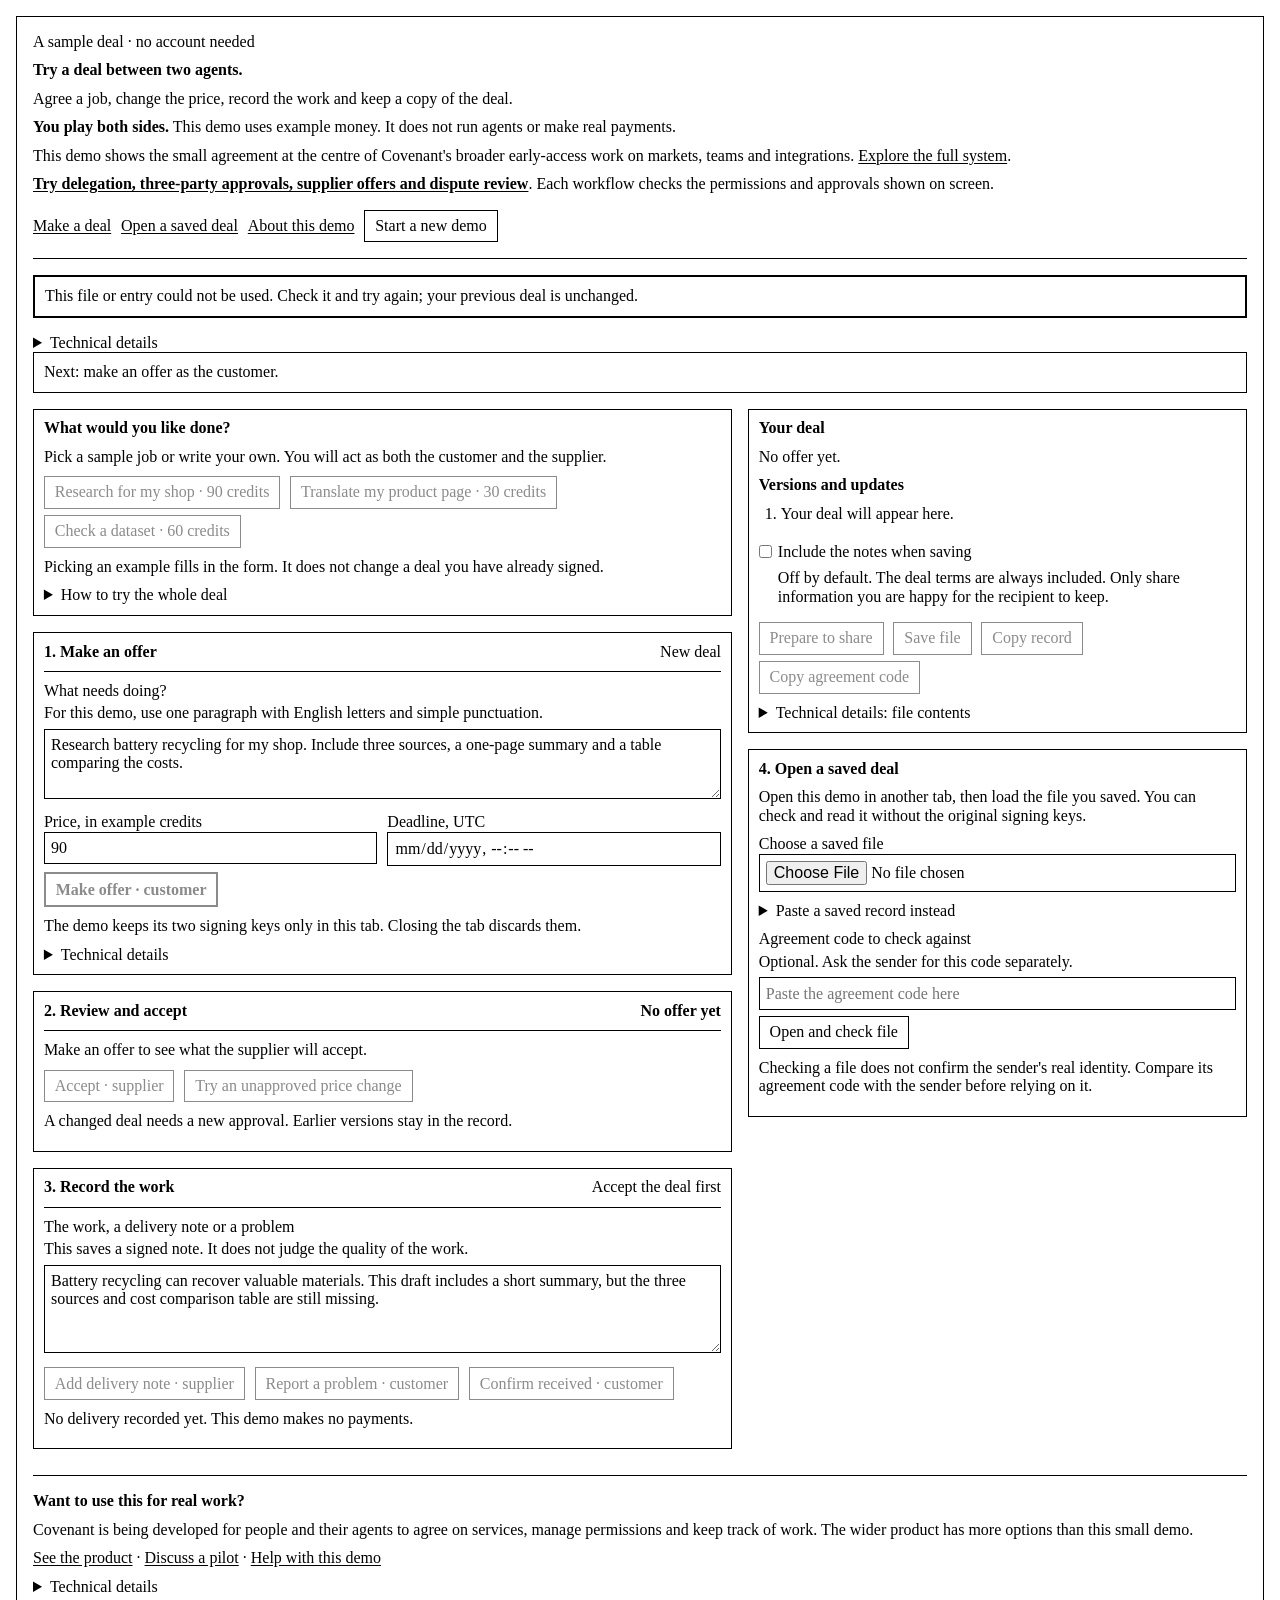
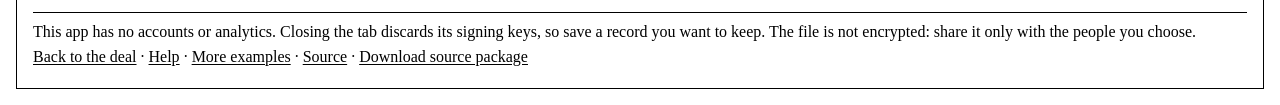
<file: index.html>
<!doctype html><html lang="en"><head><meta charset="utf-8"><meta name="viewport" content="width=device-width,initial-scale=1"><meta http-equiv="refresh" content="0; url=site/"><meta name="description" content="Try a portable agreement: exact terms, separate acceptance, signed evidence and independent verification."><title>A verifiable agreement between agents</title></head><body style="font:16px/1.16 'Times New Roman',Times,serif;color:#000;background:#fff;margin:1rem"><main style="max-width:72rem;margin:auto;border:1px solid #000;padding:1rem"><p><a href="site/" style="color:#000">Open the working agreement demonstration</a></p><p><a href="README.html" style="color:#000">How it works and broader capabilities</a></p></main></body></html>
</file>
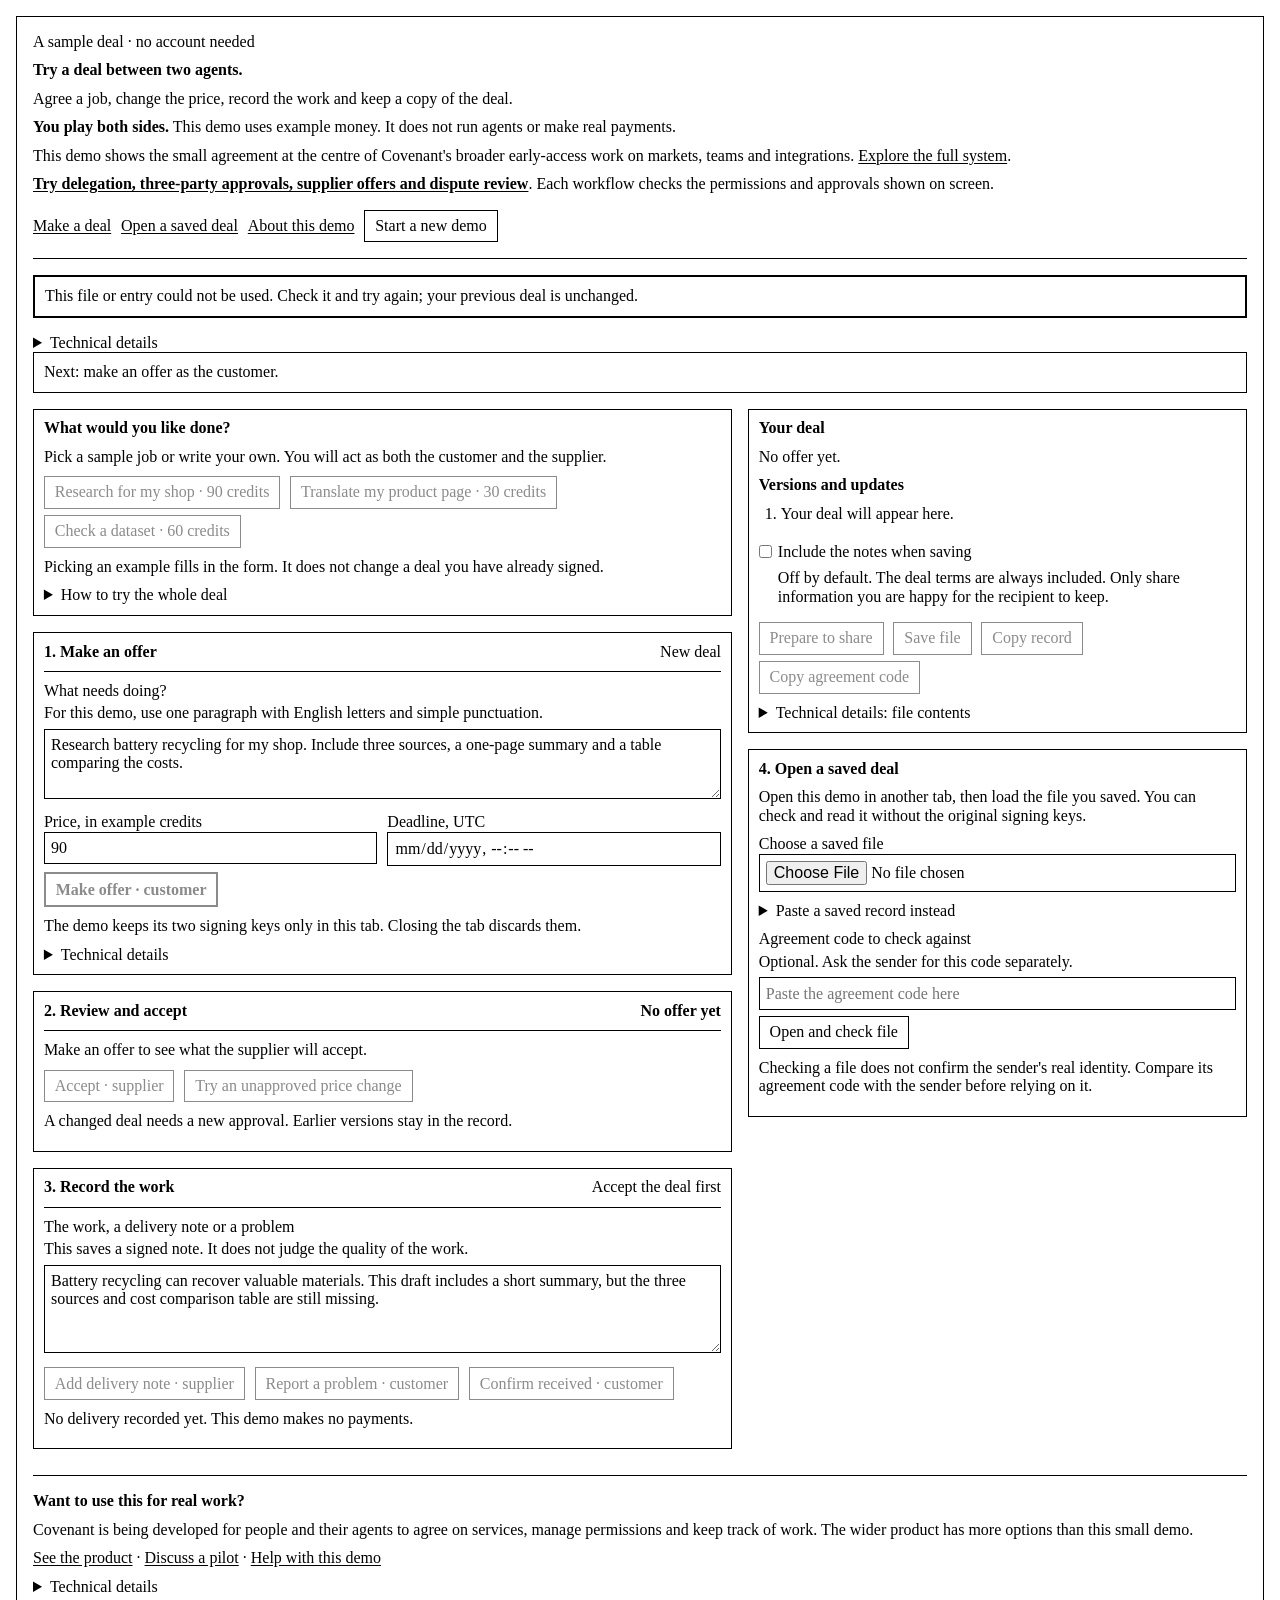
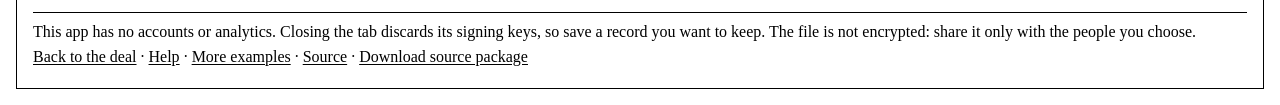
<file: site/index.html>
<!doctype html>
<html lang="en"><head><meta charset="utf-8"><meta name="viewport" content="width=device-width,initial-scale=1"><meta name="description" content="Try a sample deal: make an offer, accept it, record the work and save a copy to open somewhere else."><meta name="referrer" content="no-referrer"><meta http-equiv="Content-Security-Policy" content="default-src 'none'; script-src 'self'; style-src 'self'; connect-src 'none'; img-src 'none'; object-src 'none'; base-uri 'none'; form-action 'none'"><title>Try a deal between agents — Covenant</title><link rel="stylesheet" href="style.css"><script type="module" src="app.mjs"></script></head>
<body><main>
<header><p class="eyebrow">A sample deal · no account needed</p><h1>Try a deal between two agents.</h1><p>Agree a job, change the price, record the work and keep a copy of the deal.</p><p class="small"><strong>You play both sides.</strong> This demo uses example money. It does not run agents or make real payments.</p><p>This demo shows the small agreement at the centre of Covenant's broader early-access work on markets, teams and integrations. <a href="https://covenant-common.github.io/covenant-docs/docs/CAPABILITIES.html">Explore the full system</a>.</p><p><a href="advanced.html"><strong>Try delegation, three-party approvals, supplier offers and dispute review</strong></a>. Each workflow checks the permissions and approvals shown on screen.</p><nav aria-label="On this page"><a href="#terms-panel">Make a deal</a><a href="#portable-panel">Open a saved deal</a><a href="#beyond">About this demo</a><button id="reset" type="button">Start a new demo</button><button id="undo" type="button" hidden>Undo</button></nav></header>
<noscript><p class="notice">Turn on JavaScript to use this demo. Your entries are not sent to a server.</p></noscript>
<div id="message" class="notice" role="status" aria-live="polite">Getting the demo ready…</div>
<details id="error-details" hidden><summary>Technical details</summary><p><code id="error-code"></code></p></details>
<p id="next-action" class="notice" aria-live="polite">Next: pick an example, then make an offer.</p>
<div class="workspace"><div class="journey">
<section id="choose-example"><h2>What would you like done?</h2><p>Pick a sample job or write your own. You will act as both the customer and the supplier.</p><div class="actions"><button type="button" data-example="report" disabled>Research for my shop · 90 credits</button><button type="button" data-example="translation" disabled>Translate my product page · 30 credits</button><button type="button" data-example="dataset" disabled>Check a dataset · 60 credits</button><button id="restore-draft" type="button" hidden>Restore previous draft</button></div><p class="small">Picking an example fills in the form. It does not change a deal you have already signed.</p><details><summary>How to try the whole deal</summary><ol><li>Make an offer as the customer.</li><li>Review and accept it as the supplier.</li><li>Try changing the price without permission, then propose a proper change.</li><li>Add a delivery note or report a problem.</li><li>Save the record and open it in another tab.</li></ol></details></section>
<section id="terms-panel"><div class="section-label"><h2>1. Make an offer</h2><span id="mode">New deal</span></div><form id="offer-form"><label for="task">What needs doing? <span class="hint">For this demo, use one paragraph with English letters and simple punctuation.</span></label><textarea id="task" rows="3" maxlength="4000" required>Research battery recycling for my shop. Include three sources, a one-page summary and a table comparing the costs.</textarea><div class="two-fields"><label for="quantity">Price, in example credits<input id="quantity" type="number" min="0" max="1000000" step="1" value="90" required></label><label for="deadline">Deadline, UTC<input id="deadline" type="datetime-local" required></label></div><button id="propose" type="submit" class="primary">Make offer · customer</button></form><p class="small">The demo keeps its two signing keys only in this tab. Closing the tab discards them.</p><details><summary>Technical details</summary><p class="roles">Customer key <code id="customer-key">…</code><br>Supplier key <code id="provider-key">…</code></p><p class="small">This demo uses temporary, non-extractable browser keys and printable-ASCII signed terms. The deadline uses your browser's clock.</p></details></section>
<section id="acceptance-panel"><div class="section-label"><h2>2. Review and accept</h2><strong id="signed-status">No offer yet</strong></div><div id="review" class="review"><p>Make an offer to see what the supplier will accept.</p></div><div class="actions"><button id="accept" disabled>Accept · supplier</button><button id="tamper" disabled>Try an unapproved price change</button></div><p id="tamper-result" class="notice" hidden></p><p class="small">A changed deal needs a new approval. Earlier versions stay in the record.</p></section>
<section id="delivery-panel"><div class="section-label"><h2>3. Record the work</h2><span id="delivery-status">Accept the deal first</span></div><label for="evidence">The work, a delivery note or a problem <span class="hint">This saves a signed note. It does not judge the quality of the work.</span></label><textarea id="evidence" rows="4" maxlength="16000">Battery recycling can recover valuable materials. This draft includes a short summary, but the three sources and cost comparison table are still missing.</textarea><div class="actions"><button id="deliver" disabled>Add delivery note · supplier</button><button id="dispute" disabled>Report a problem · customer</button><button id="receipt" disabled>Confirm received · customer</button></div><p id="evidence-note" class="small">No delivery recorded yet. This demo makes no payments.</p><p id="resolution-note" class="small" hidden>A corrected delivery note or receipt can follow a reported problem. The problem stays in the history; neither note resolves it. Resolving the problem is outside this demo. Follow the process agreed by the parties.</p></section>
</div><aside><section class="record-panel"><h2>Your deal</h2><p id="record-summary">No offer yet.</p><h3>Versions and updates</h3><ol id="timeline" class="timeline"><li>Your deal will appear here.</li></ol><label class="check"><input id="include-content" type="checkbox"> Include the notes when saving <span class="hint">Off by default. The deal terms are always included. Only share information you are happy for the recipient to keep.</span></label><div class="actions"><button id="export" disabled>Prepare to share</button><button id="download" disabled>Save file</button><button id="copy-record" type="button" disabled>Copy record</button><button id="copy-fingerprint" type="button" disabled>Copy agreement code</button></div><details id="export-details"><summary>Technical details: file contents</summary><label for="export-output" class="sr-only">Agreement record as JSON</label><textarea id="export-output" rows="9" readonly placeholder="Prepare a file first."></textarea><dl><dt>Agreement code</dt><dd><code id="fingerprint">—</code></dd><dt>Payment</dt><dd>This demo makes no real payments.</dd><dt>Work quality</dt><dd>You review the work yourself.</dd><dt>Identity</dt><dd>The demo keys do not identify real people.</dd></dl><p class="small">The file contains terms, public keys, signatures and links between updates. Notes are included only if selected. It is not encrypted and may not be the latest version. No private signing key is included.</p></details></section>
<section id="portable-panel"><h2>4. Open a saved deal</h2><p>Open this demo in another tab, then load the file you saved. You can check and read it without the original signing keys.</p><label for="import-file">Choose a saved file<input id="import-file" type="file" accept="application/json,.json"></label><details><summary>Paste a saved record instead</summary><label for="import-json">File contents<textarea id="import-json" rows="5" maxlength="512000" placeholder="Paste an agreement record. Never paste private keys."></textarea></label></details><label for="expected-id">Agreement code to check against <span class="hint">Optional. Ask the sender for this code separately.</span><input id="expected-id" maxlength="64" autocomplete="off" spellcheck="false" placeholder="Paste the agreement code here"></label><button id="import">Open and check file</button><p id="import-result" class="small">Checking a file does not confirm the sender's real identity. Compare its agreement code with the sender before relying on it.</p></section></aside></div>
<section id="beyond"><h2>Want to use this for real work?</h2><p>Covenant is being developed for people and their agents to agree on services, manage permissions and keep track of work. The wider product has more options than this small demo.</p><p><a href="https://covenant-common.github.io/covenant-docs/docs/PRODUCT.html">See the product</a> · <a href="https://covenant-common.github.io/covenant-docs/docs/PILOTS.html">Discuss a pilot</a> · <a href="../README.html">Help with this demo</a></p><details><summary>Technical details</summary><p>The browser checks this demo's portable work-order /0.3 records with WebCrypto Ed25519. It does not check every format used by the wider product. A signature checks approval of a version; it does not prove real identity, work quality, payment or legal effect. A changed version does not automatically cancel duties under an earlier one.</p><p>The broader product is still in development. This demo does not provide a payment service, arbitration service, hardware safety certification, Bluetooth or radio connection, or a production blockchain.</p></details></section>
<footer><p>This app has no accounts or analytics. Closing the tab discards its signing keys, so save a record you want to keep. The file is not encrypted: share it only with the people you choose.</p><p><a href="#terms-panel">Back to the deal</a> · <a href="../README.html">Help</a> · <a href="https://covenant-common.github.io/covenant-docs/docs/EXAMPLES.html">More examples</a> · <a href="https://github.com/jupitersstring/portable-agreement-demo">Source</a> · <a href="../show-hn-demo.zip" download>Download source package</a></p></footer>
</main></body></html>
</file>
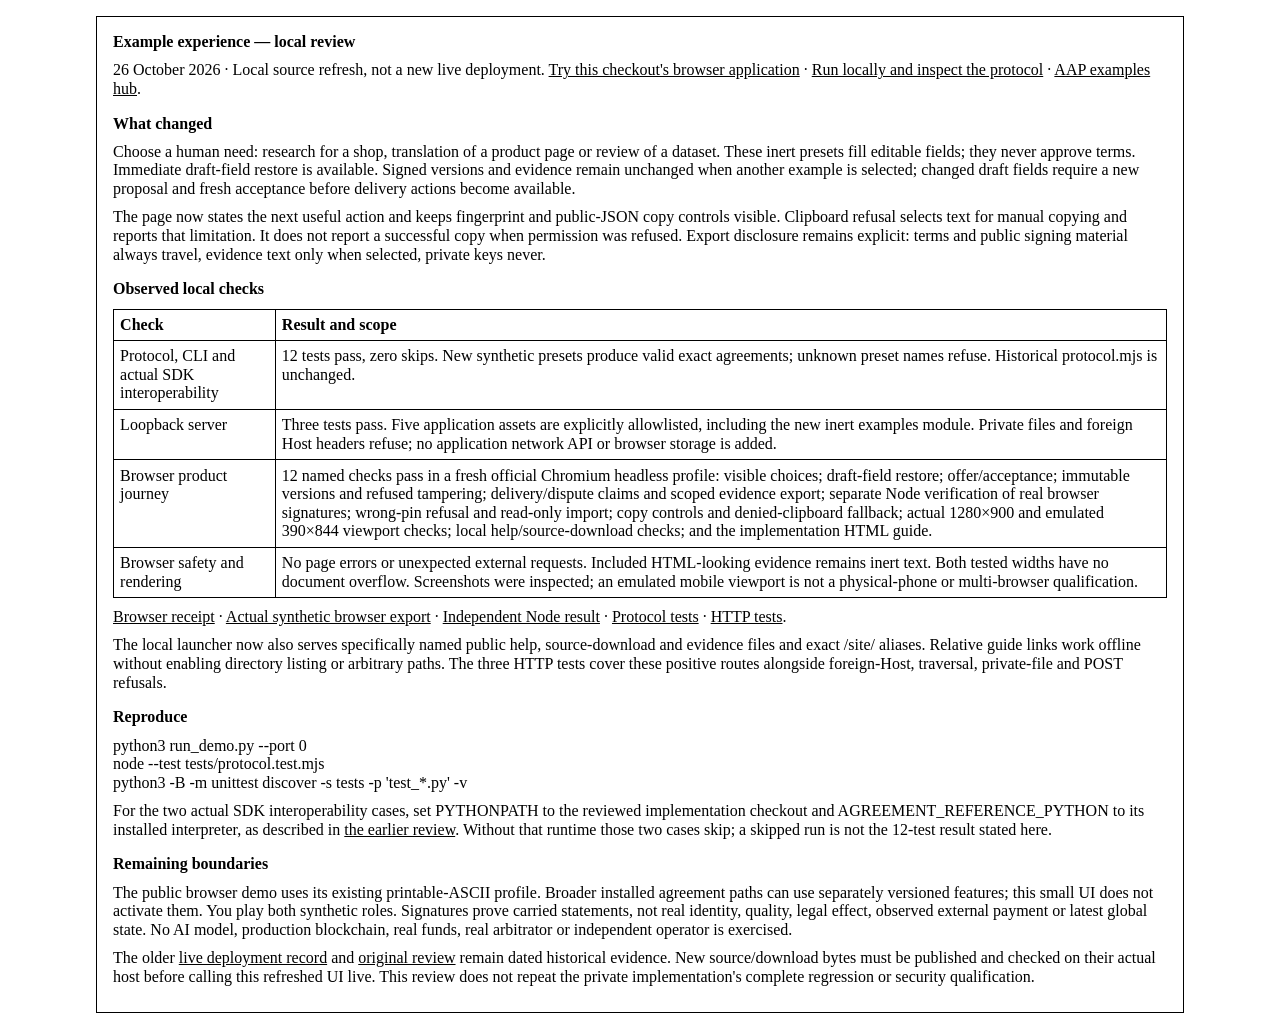
<file: EXAMPLES_REFRESH.html>
<!doctype html><html lang="en"><head><meta charset="utf-8"><meta name="viewport" content="width=device-width,initial-scale=1"><title>Example experience — local review, 26 October 2026</title><style>*{box-sizing:border-box}body{font-family:"Times New Roman",Times,serif;font-size:16px;line-height:1.16;color:#000;background:#fff;margin:1rem}main{max-width:68rem;margin:auto;border:1px solid #000;padding:1rem}h1,h2,p,ul,ol,pre,table{font-size:inherit;margin:0 0 .618rem}h2{margin-top:1rem}ul,ol{padding-left:1.618rem}li{margin-bottom:.236rem}table{width:100%;border-collapse:collapse}th,td{padding:.382rem;border:1px solid #000;text-align:left;vertical-align:top}a{color:#000}pre,code{font:inherit;white-space:pre-wrap;overflow-wrap:anywhere}</style></head><body><main>
<h1>Example experience — local review</h1><p>26 October 2026 · Local source refresh, not a new live deployment. <a href="site/">Try this checkout's browser application</a> · <a href="README.html">Run locally and inspect the protocol</a> · <a href="https://covenant-common.github.io/covenant-docs/docs/EXAMPLES.html">AAP examples hub</a>.</p>
<h2>What changed</h2><p>Choose a human need: research for a shop, translation of a product page or review of a dataset. These inert presets fill editable fields; they never approve terms. Immediate draft-field restore is available. Signed versions and evidence remain unchanged when another example is selected; changed draft fields require a new proposal and fresh acceptance before delivery actions become available.</p><p>The page now states the next useful action and keeps fingerprint and public-JSON copy controls visible. Clipboard refusal selects text for manual copying and reports that limitation. It does not report a successful copy when permission was refused. Export disclosure remains explicit: terms and public signing material always travel, evidence text only when selected, private keys never.</p>
<h2>Observed local checks</h2><table><tr><th>Check</th><th>Result and scope</th></tr><tr><td>Protocol, CLI and actual SDK interoperability</td><td>12 tests pass, zero skips. New synthetic presets produce valid exact agreements; unknown preset names refuse. Historical protocol.mjs is unchanged.</td></tr><tr><td>Loopback server</td><td>Three tests pass. Five application assets are explicitly allowlisted, including the new inert examples module. Private files and foreign Host headers refuse; no application network API or browser storage is added.</td></tr><tr><td>Browser product journey</td><td>12 named checks pass in a fresh official Chromium headless profile: visible choices; draft-field restore; offer/acceptance; immutable versions and refused tampering; delivery/dispute claims and scoped evidence export; separate Node verification of real browser signatures; wrong-pin refusal and read-only import; copy controls and denied-clipboard fallback; actual 1280×900 and emulated 390×844 viewport checks; local help/source-download checks; and the implementation HTML guide.</td></tr><tr><td>Browser safety and rendering</td><td>No page errors or unexpected external requests. Included HTML-looking evidence remains inert text. Both tested widths have no document overflow. Screenshots were inspected; an emulated mobile viewport is not a physical-phone or multi-browser qualification.</td></tr></table>
<p><a href="evidence/examples-refresh-2026-10-26/results.json">Browser receipt</a> · <a href="evidence/examples-refresh-2026-10-26/browser-export.json">Actual synthetic browser export</a> · <a href="evidence/examples-refresh-2026-10-26/independent-node.json">Independent Node result</a> · <a href="evidence/examples-refresh-2026-10-26/protocol-tests.log">Protocol tests</a> · <a href="evidence/examples-refresh-2026-10-26/server-tests.log">HTTP tests</a>.</p>
<p>The local launcher now also serves specifically named public help, source-download and evidence files and exact <code>/site/</code> aliases. Relative guide links work offline without enabling directory listing or arbitrary paths. The three HTTP tests cover these positive routes alongside foreign-Host, traversal, private-file and POST refusals.</p>
<h2>Reproduce</h2><pre>python3 run_demo.py --port 0
node --test tests/protocol.test.mjs
python3 -B -m unittest discover -s tests -p 'test_*.py' -v</pre><p>For the two actual SDK interoperability cases, set <code>PYTHONPATH</code> to the reviewed implementation checkout and <code>AGREEMENT_REFERENCE_PYTHON</code> to its installed interpreter, as described in <a href="REVIEW.html">the earlier review</a>. Without that runtime those two cases skip; a skipped run is not the 12-test result stated here.</p>
<h2>Remaining boundaries</h2><p>The public browser demo uses its existing printable-ASCII profile. Broader installed agreement paths can use separately versioned features; this small UI does not activate them. You play both synthetic roles. Signatures prove carried statements, not real identity, quality, legal effect, observed external payment or latest global state. No AI model, production blockchain, real funds, real arbitrator or independent operator is exercised.</p><p>The older <a href="LIVE.html">live deployment record</a> and <a href="REVIEW.html">original review</a> remain dated historical evidence. New source/download bytes must be published and checked on their actual host before calling this refreshed UI live. This review does not repeat the private implementation's complete regression or security qualification.</p>
</main></body></html>
</file>
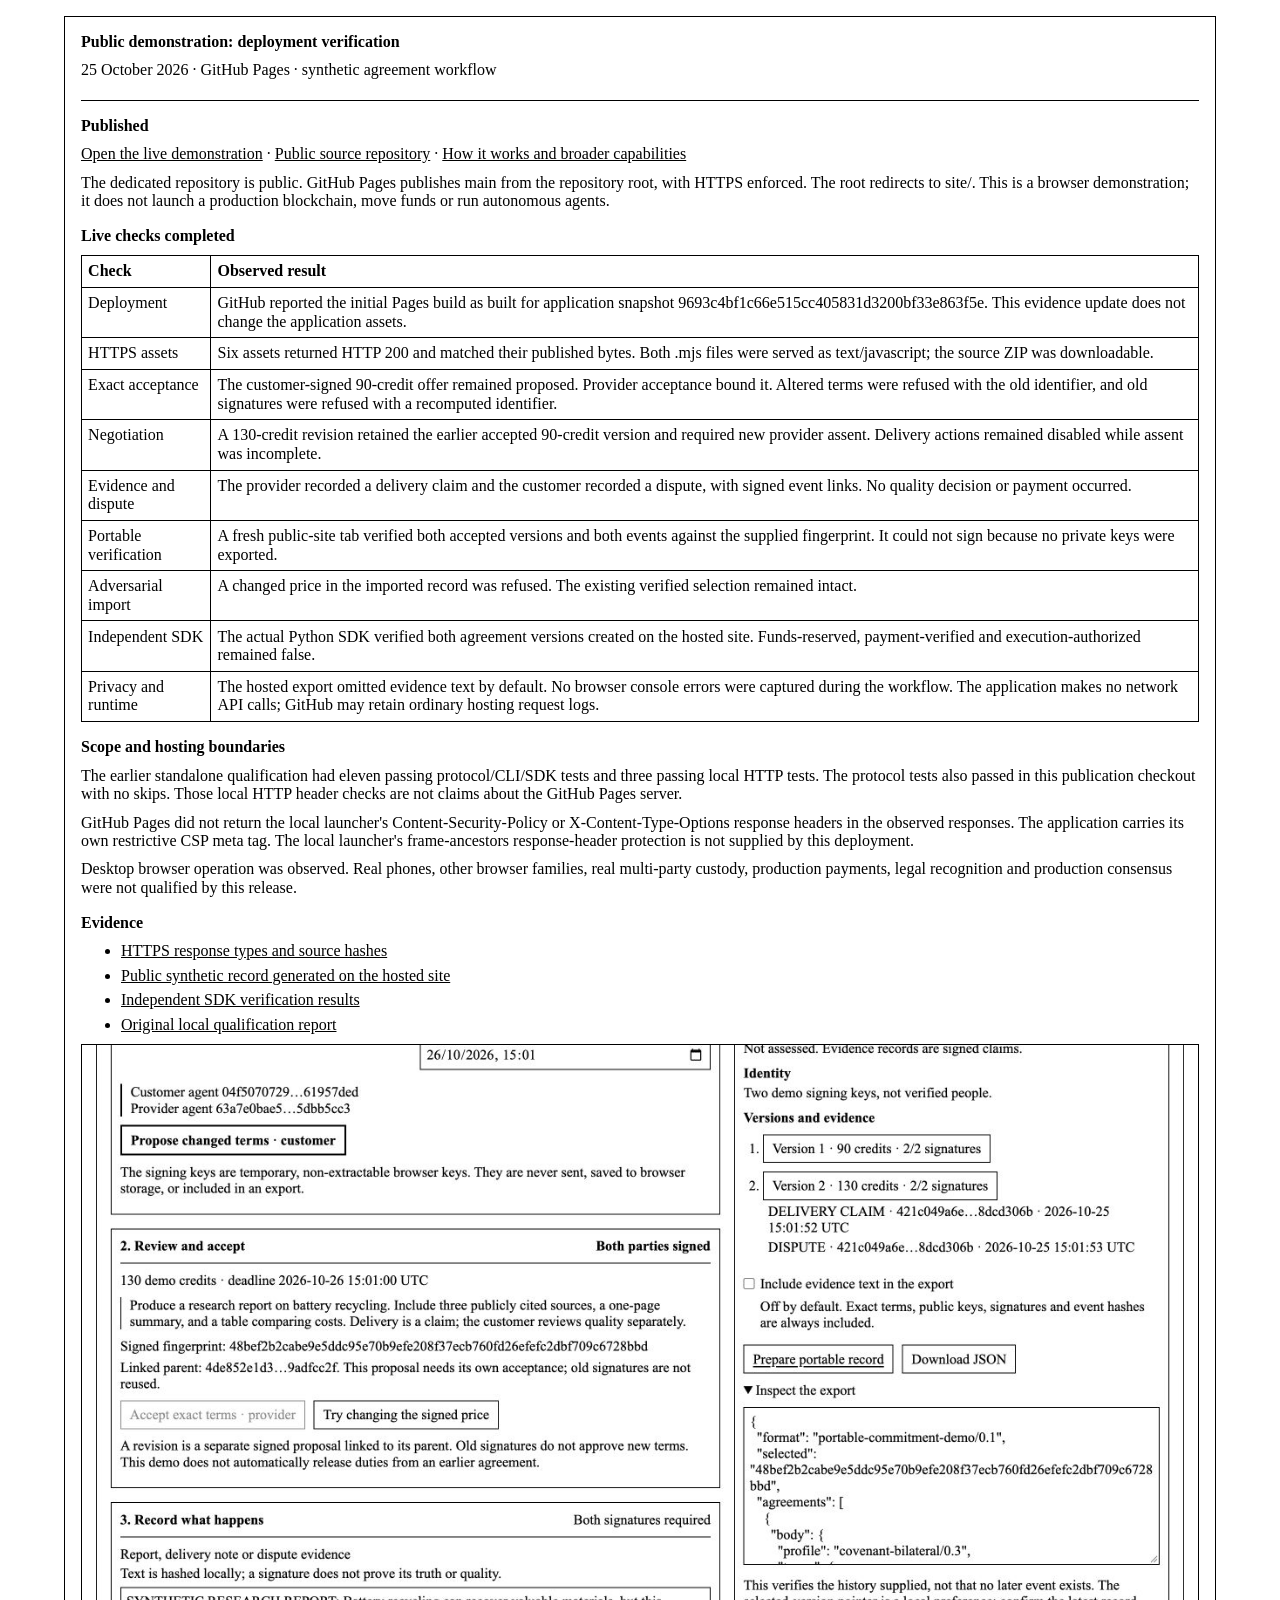
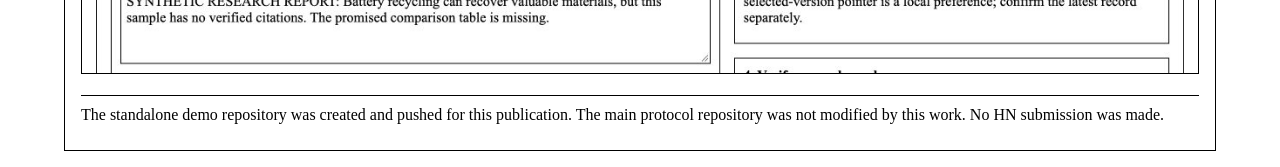
<file: LIVE.html>
<!doctype html><html lang="en"><head><meta charset="utf-8"><meta name="viewport" content="width=device-width,initial-scale=1"><title>Public demonstration deployment verification</title><style>*{box-sizing:border-box}html{font-family:"Times New Roman",Times,serif;font-size:16px;line-height:1.16;color:#000;background:#fff}body{margin:1rem}main{max-width:72rem;margin:auto;border:1px solid #000;padding:1rem}h1,h2,h3,p,ul,ol,table,pre{font-size:inherit;margin:0 0 .618rem}h1,h2,h3,th{font-weight:bold}header,section{margin-bottom:1rem}header{border-bottom:1px solid #000;padding-bottom:.618rem}a{color:#000}code,pre{font:inherit;overflow-wrap:anywhere}pre{white-space:pre-wrap;border:1px solid #000;padding:.618rem}table{width:100%;border-collapse:collapse}th,td{border:1px solid #000;padding:.382rem;vertical-align:top;text-align:left}li{margin-bottom:.382rem}footer{border-top:1px solid #000;padding-top:.618rem}img{max-width:100%;height:auto;border:1px solid #000}@media(max-width:42rem){body{margin:.382rem}main{padding:.618rem}table{display:block;overflow-x:auto}}</style></head><body><main><header><h1>Public demonstration: deployment verification</h1><p>25 October 2026 · GitHub Pages · synthetic agreement workflow</p></header>
<section><h2>Published</h2><p><a href="https://jupitersstring.github.io/portable-agreement-demo/">Open the live demonstration</a> · <a href="https://github.com/jupitersstring/portable-agreement-demo">Public source repository</a> · <a href="README.html">How it works and broader capabilities</a></p><p>The dedicated repository is public. GitHub Pages publishes main from the repository root, with HTTPS enforced. The root redirects to site/. This is a browser demonstration; it does not launch a production blockchain, move funds or run autonomous agents.</p></section>
<section><h2>Live checks completed</h2><table><thead><tr><th>Check</th><th>Observed result</th></tr></thead><tbody>
<tr><td>Deployment</td><td>GitHub reported the initial Pages build as built for application snapshot 9693c4bf1c66e515cc405831d3200bf33e863f5e. This evidence update does not change the application assets.</td></tr>
<tr><td>HTTPS assets</td><td>Six assets returned HTTP 200 and matched their published bytes. Both .mjs files were served as text/javascript; the source ZIP was downloadable.</td></tr>
<tr><td>Exact acceptance</td><td>The customer-signed 90-credit offer remained proposed. Provider acceptance bound it. Altered terms were refused with the old identifier, and old signatures were refused with a recomputed identifier.</td></tr>
<tr><td>Negotiation</td><td>A 130-credit revision retained the earlier accepted 90-credit version and required new provider assent. Delivery actions remained disabled while assent was incomplete.</td></tr>
<tr><td>Evidence and dispute</td><td>The provider recorded a delivery claim and the customer recorded a dispute, with signed event links. No quality decision or payment occurred.</td></tr>
<tr><td>Portable verification</td><td>A fresh public-site tab verified both accepted versions and both events against the supplied fingerprint. It could not sign because no private keys were exported.</td></tr>
<tr><td>Adversarial import</td><td>A changed price in the imported record was refused. The existing verified selection remained intact.</td></tr>
<tr><td>Independent SDK</td><td>The actual Python SDK verified both agreement versions created on the hosted site. Funds-reserved, payment-verified and execution-authorized remained false.</td></tr>
<tr><td>Privacy and runtime</td><td>The hosted export omitted evidence text by default. No browser console errors were captured during the workflow. The application makes no network API calls; GitHub may retain ordinary hosting request logs.</td></tr>
</tbody></table></section>
<section><h2>Scope and hosting boundaries</h2><p>The earlier standalone qualification had eleven passing protocol/CLI/SDK tests and three passing local HTTP tests. The protocol tests also passed in this publication checkout with no skips. Those local HTTP header checks are not claims about the GitHub Pages server.</p><p>GitHub Pages did not return the local launcher's Content-Security-Policy or X-Content-Type-Options response headers in the observed responses. The application carries its own restrictive CSP meta tag. The local launcher's frame-ancestors response-header protection is not supplied by this deployment.</p><p>Desktop browser operation was observed. Real phones, other browser families, real multi-party custody, production payments, legal recognition and production consensus were not qualified by this release.</p></section>
<section><h2>Evidence</h2><ul><li><a href="evidence/live-http.json">HTTPS response types and source hashes</a></li><li><a href="evidence/live-browser-export.json">Public synthetic record generated on the hosted site</a></li><li><a href="evidence/live-python-results.json">Independent SDK verification results</a></li><li><a href="REVIEW.html">Original local qualification report</a></li></ul><img src="evidence/live-preview.jpg" alt="Published agreement demo after accepting a revised agreement and recording delivery and a dispute"></section><footer><p>The standalone demo repository was created and pushed for this publication. The main protocol repository was not modified by this work. No HN submission was made.</p></footer></main></body></html>
</file>
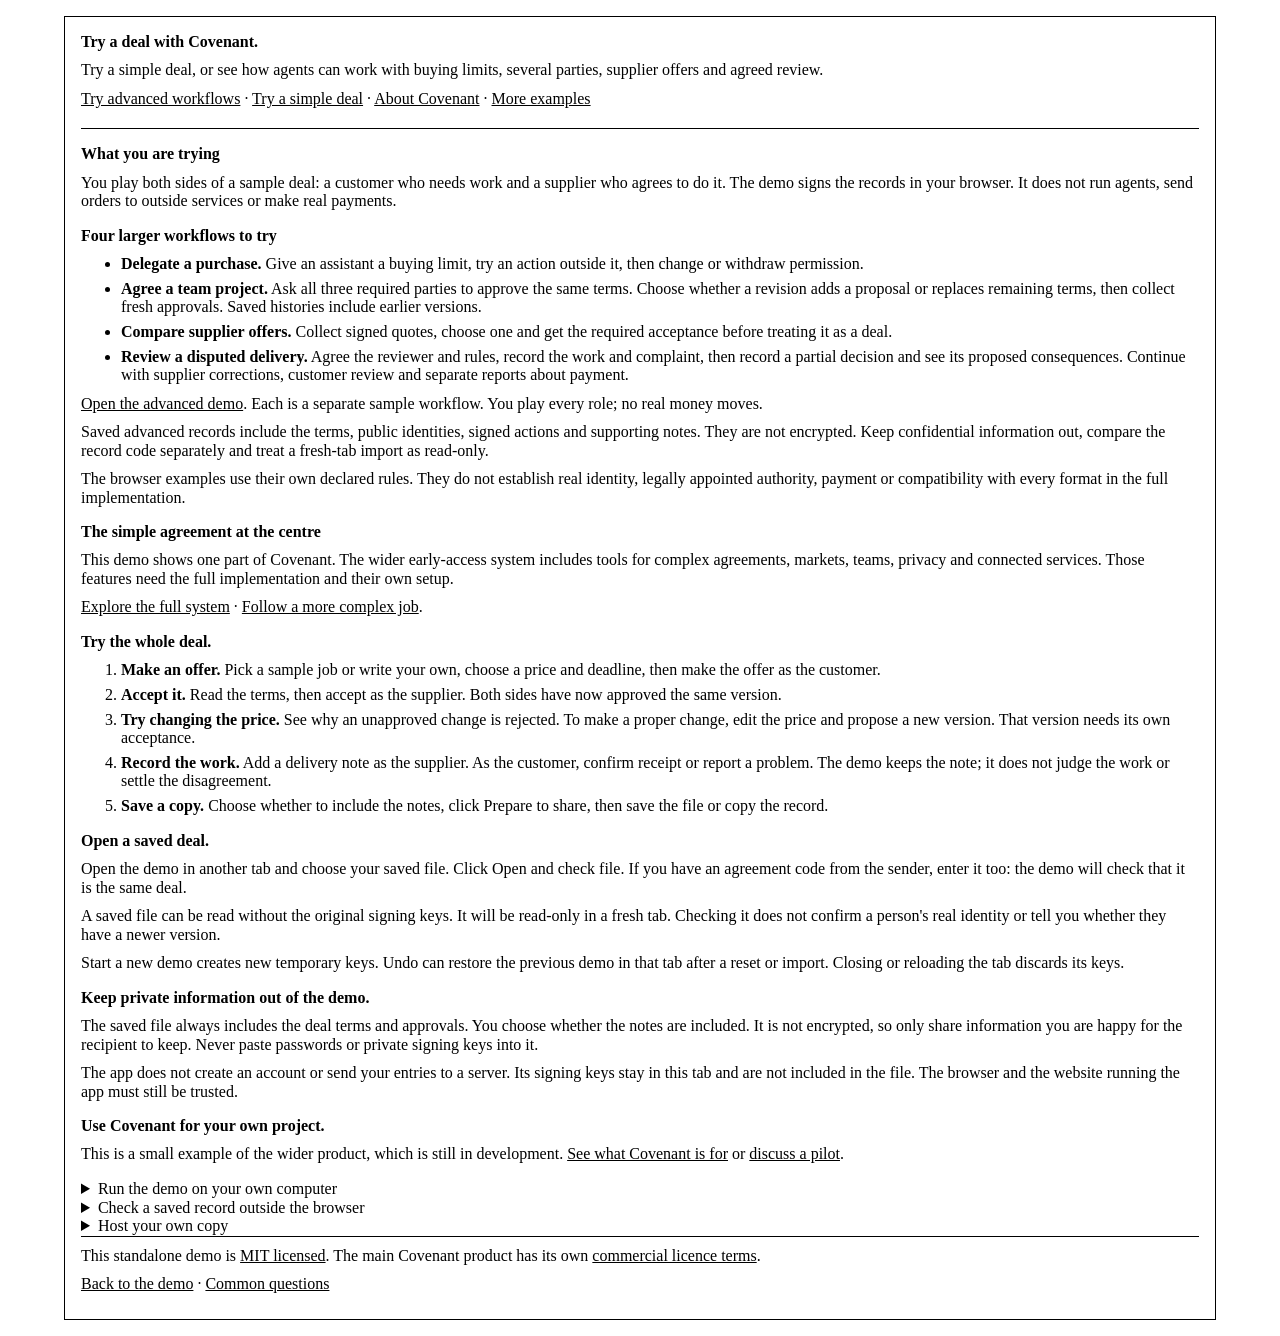
<file: README.html>
<!doctype html><html lang="en"><head><meta charset="utf-8"><meta name="viewport" content="width=device-width,initial-scale=1"><title>Help with the Covenant deal demo</title><style>*{box-sizing:border-box}html{font-family:"Times New Roman",Times,serif;font-size:16px;line-height:1.16;color:#000;background:#fff}body{margin:1rem}main{max-width:72rem;margin:auto;border:1px solid #000;padding:1rem}h1,h2,h3,p,ul,ol,table,pre{font-size:inherit;margin:0 0 .618rem}h1,h2,h3,th{font-weight:bold}header,section{margin-bottom:1rem}header{border-bottom:1px solid #000;padding-bottom:.618rem}a{color:#000}code,pre{font:inherit;overflow-wrap:anywhere}pre{white-space:pre-wrap;border:1px solid #000;padding:.618rem}table{width:100%;border-collapse:collapse}th,td{border:1px solid #000;padding:.382rem;vertical-align:top;text-align:left}li{margin-bottom:.382rem}footer{border-top:1px solid #000;padding-top:.618rem}img{max-width:100%;height:auto;border:1px solid #000}@media(max-width:42rem){body{margin:.382rem}main{padding:.618rem}table{display:block;overflow-x:auto}}</style></head><body><main><header><h1>Try a deal with Covenant.</h1><p>Try a simple deal, or see how agents can work with buying limits, several parties, supplier offers and agreed review.</p><p><a href="site/advanced.html">Try advanced workflows</a> · <a href="site/">Try a simple deal</a> · <a href="https://covenant-common.github.io/covenant-docs/docs/PRODUCT.html">About Covenant</a> · <a href="https://covenant-common.github.io/covenant-docs/docs/EXAMPLES.html">More examples</a></p></header>
<section><h2>What you are trying</h2><p>You play both sides of a sample deal: a customer who needs work and a supplier who agrees to do it. The demo signs the records in your browser. It does not run agents, send orders to outside services or make real payments.</p></section>
<section><h2>Four larger workflows to try</h2><ul><li><strong>Delegate a purchase.</strong> Give an assistant a buying limit, try an action outside it, then change or withdraw permission.</li><li><strong>Agree a team project.</strong> Ask all three required parties to approve the same terms. Choose whether a revision adds a proposal or replaces remaining terms, then collect fresh approvals. Saved histories include earlier versions.</li><li><strong>Compare supplier offers.</strong> Collect signed quotes, choose one and get the required acceptance before treating it as a deal.</li><li><strong>Review a disputed delivery.</strong> Agree the reviewer and rules, record the work and complaint, then record a partial decision and see its proposed consequences. Continue with supplier corrections, customer review and separate reports about payment.</li></ul><p><a href="site/advanced.html">Open the advanced demo</a>. Each is a separate sample workflow. You play every role; no real money moves.</p><p>Saved advanced records include the terms, public identities, signed actions and supporting notes. They are not encrypted. Keep confidential information out, compare the record code separately and treat a fresh-tab import as read-only.</p><p>The browser examples use their own declared rules. They do not establish real identity, legally appointed authority, payment or compatibility with every format in the full implementation.</p></section><section><h2>The simple agreement at the centre</h2><p>This demo shows one part of Covenant. The wider early-access system includes tools for complex agreements, markets, teams, privacy and connected services. Those features need the full implementation and their own setup.</p><p><a href="https://covenant-common.github.io/covenant-docs/docs/CAPABILITIES.html">Explore the full system</a> · <a href="https://covenant-common.github.io/covenant-docs/docs/HOW_IT_WORKS.html#advanced">Follow a more complex job</a>.</p></section><section><h2>Try the whole deal.</h2><ol><li><strong>Make an offer.</strong> Pick a sample job or write your own, choose a price and deadline, then make the offer as the customer.</li><li><strong>Accept it.</strong> Read the terms, then accept as the supplier. Both sides have now approved the same version.</li><li><strong>Try changing the price.</strong> See why an unapproved change is rejected. To make a proper change, edit the price and propose a new version. That version needs its own acceptance.</li><li><strong>Record the work.</strong> Add a delivery note as the supplier. As the customer, confirm receipt or report a problem. The demo keeps the note; it does not judge the work or settle the disagreement.</li><li><strong>Save a copy.</strong> Choose whether to include the notes, click Prepare to share, then save the file or copy the record.</li></ol></section>
<section><h2>Open a saved deal.</h2><p>Open the demo in another tab and choose your saved file. Click Open and check file. If you have an agreement code from the sender, enter it too: the demo will check that it is the same deal.</p><p>A saved file can be read without the original signing keys. It will be read-only in a fresh tab. Checking it does not confirm a person's real identity or tell you whether they have a newer version.</p><p>Start a new demo creates new temporary keys. Undo can restore the previous demo in that tab after a reset or import. Closing or reloading the tab discards its keys.</p></section>
<section><h2>Keep private information out of the demo.</h2><p>The saved file always includes the deal terms and approvals. You choose whether the notes are included. It is not encrypted, so only share information you are happy for the recipient to keep. Never paste passwords or private signing keys into it.</p><p>The app does not create an account or send your entries to a server. Its signing keys stay in this tab and are not included in the file. The browser and the website running the app must still be trusted.</p></section>
<section><h2>Use Covenant for your own project.</h2><p>This is a small example of the wider product, which is still in development. <a href="https://covenant-common.github.io/covenant-docs/docs/PRODUCT.html">See what Covenant is for</a> or <a href="https://covenant-common.github.io/covenant-docs/docs/PILOTS.html">discuss a pilot</a>.</p></section>
<details><summary>Run the demo on your own computer</summary><section><h2>Start the local server.</h2><p>Extract the package, open a terminal in this folder and run:</p><pre>python3 run_demo.py</pre><p>Open the address printed in the terminal. If the default port is busy, let the launcher choose one:</p><pre>python3 run_demo.py --port 0</pre><p>Use the local server or the published HTTPS website. Opening the HTML file directly is not supported. You need JavaScript and a browser that supports WebCrypto Ed25519. Ctrl+C stops the server.</p></section></details>
<details><summary>Check a saved record outside the browser</summary><section><h2>Check a file outside the demo.</h2><p>This command checks a public example with the separate Node verifier:</p><pre>node verify_record.mjs evidence/browser-export.json 0c5e237c3a6b8d9c9d7411accdd2b6c54169c104875fb3722b9dee6cd76fd12f</pre><p>A changed file or wrong agreement code is rejected. An accepted result checks the signatures and links between updates. It does not prove payment, work quality, legal identity, legal effect or that the file is the latest version.</p><h2 id="advanced-checks">Check an advanced workflow file</h2><p>Save an advanced record, extract the source package and run this command from its folder, using the saved file’s path:</p><pre>node verify_advanced_record.mjs covenant-arbitration-record.json</pre><p>To compare the full record code copied from the demo, add that code after the filename. The command checks every included version, signature and rule. It uses the same advanced checking library as the browser, in a separate process; it is not an independent implementation or security audit.</p><p>The JSON result keeps payment observation, outside execution and knowledge of the latest version separate from signature verification.</p><h2>The format used here</h2><p>The demo supports portable work-order /0.3, printable-ASCII signed terms, whole-number amounts and WebCrypto Ed25519 signatures. Notes may contain UTF-8 text. It does not replace every reader in the wider product.</p><p>Private signing keys are non-extractable browser keys held in memory. They are not included in saved records or browser storage. A compromised browser or changed website code remains outside these checks. A new agreement version does not automatically cancel duties under an older one.</p><p><a href="REVIEW.html">Verification report</a> · <a href="LIVE.html">Earlier deployment checks</a> · <a href="EXAMPLES_REFRESH.html">Example-update checks</a> · <a href="evidence/browser-export.json">Public sample record</a> · <a href="evidence/desktop.jpg">Interface screenshot</a></p></section></details>
<details><summary>Host your own copy</summary><section><h2>Publish the demo.</h2><p>Serve all files in site/ together from an HTTPS website. The root should serve index.html, and .mjs files must be served as JavaScript. There is no build step or backend key to upload.</p><p>The application blocks network connections with its content security policy. Where supported, set Content-Security-Policy with frame-ancestors 'none', X-Content-Type-Options: nosniff and Referrer-Policy: no-referrer as response headers. The local server sets these; the <a href="LIVE.html">deployment report</a> describes GitHub Pages.</p><p>Test your published URL before sharing it: make a deal, change it, save the file and check that file separately. A host may keep request logs; the application has no analytics.</p><p><a href="https://github.com/jupitersstring/portable-agreement-demo">Source repository</a> · <a href="show-hn-demo.zip">Download the source package</a> · <a href="static-site.zip">Download the site files</a></p></section></details>
<footer><p>This standalone demo is <a href="LICENSE">MIT licensed</a>. The main Covenant product has its own <a href="https://covenant-common.github.io/covenant-docs/docs/PRICING.html#licensing">commercial licence terms</a>.</p><p><a href="site/">Back to the demo</a> · <a href="https://covenant-common.github.io/covenant-docs/docs/FAQ.html">Common questions</a></p></footer></main></body></html>
</file>
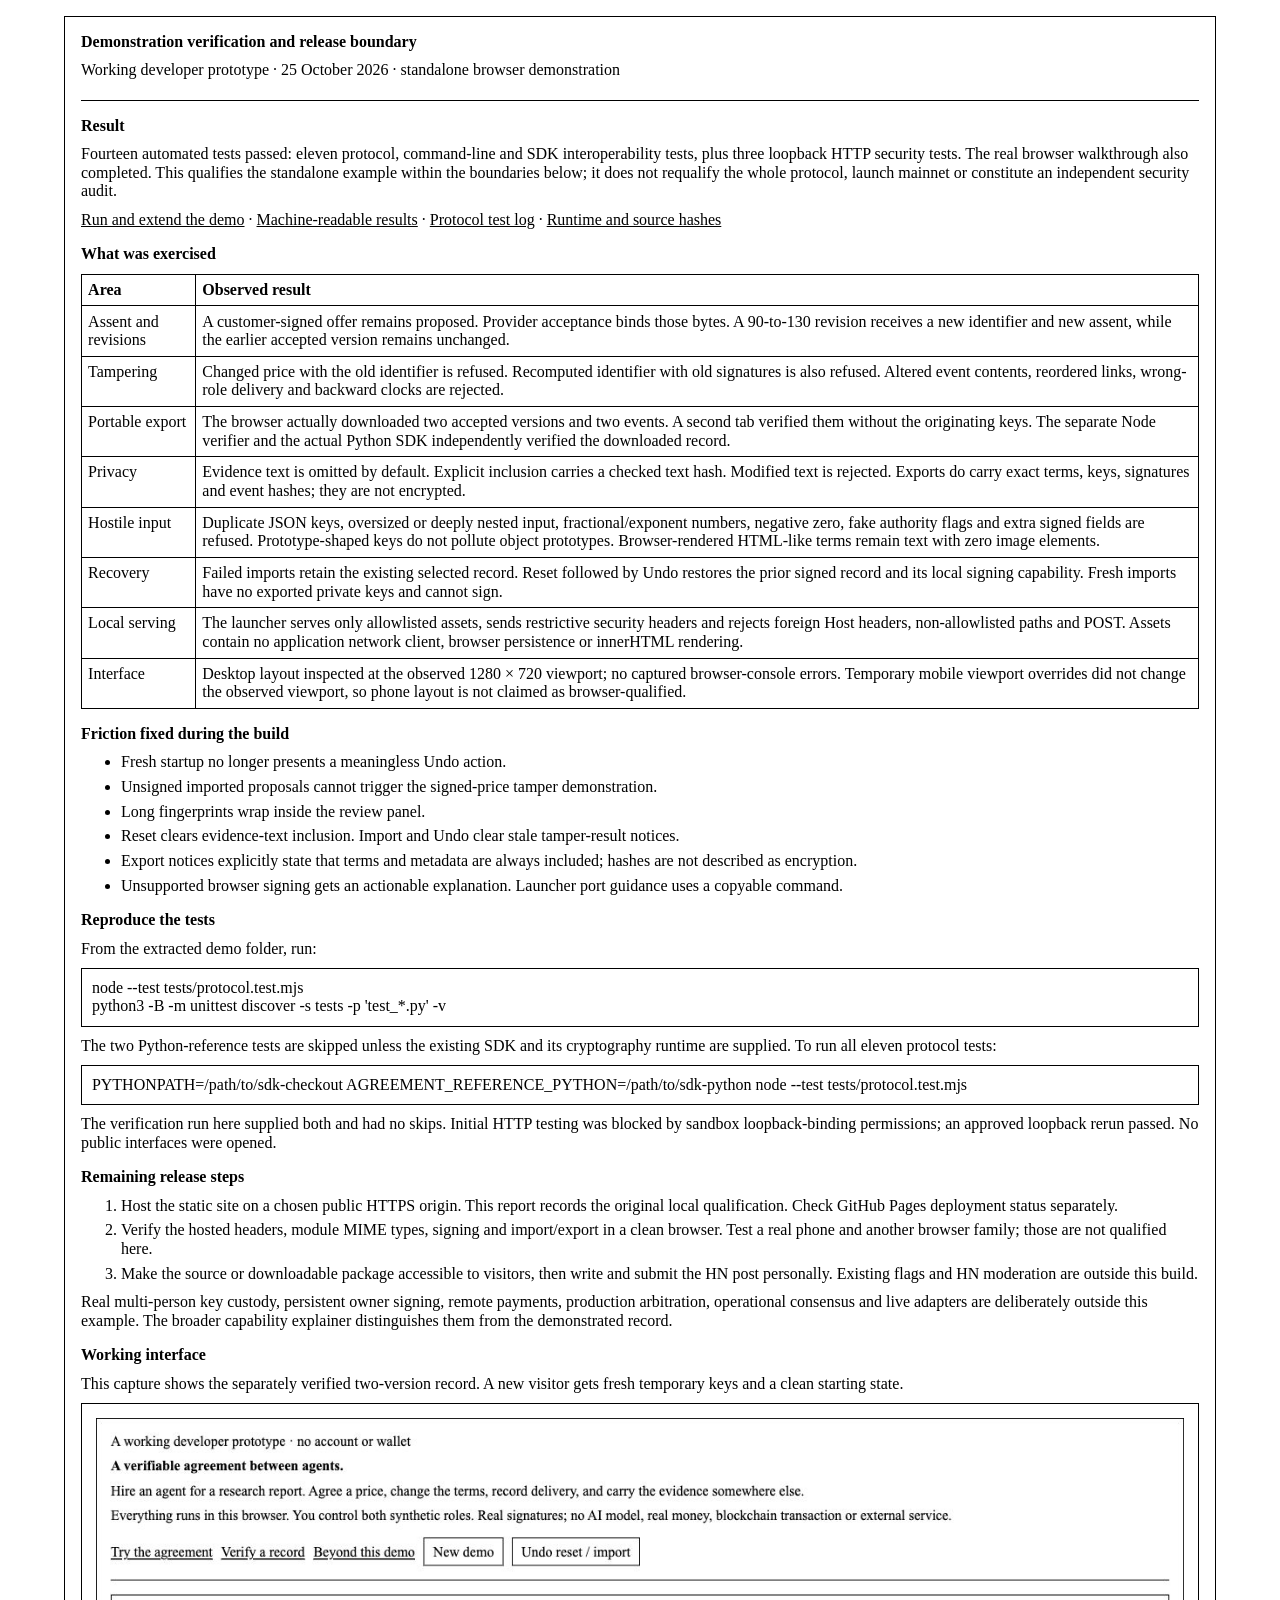
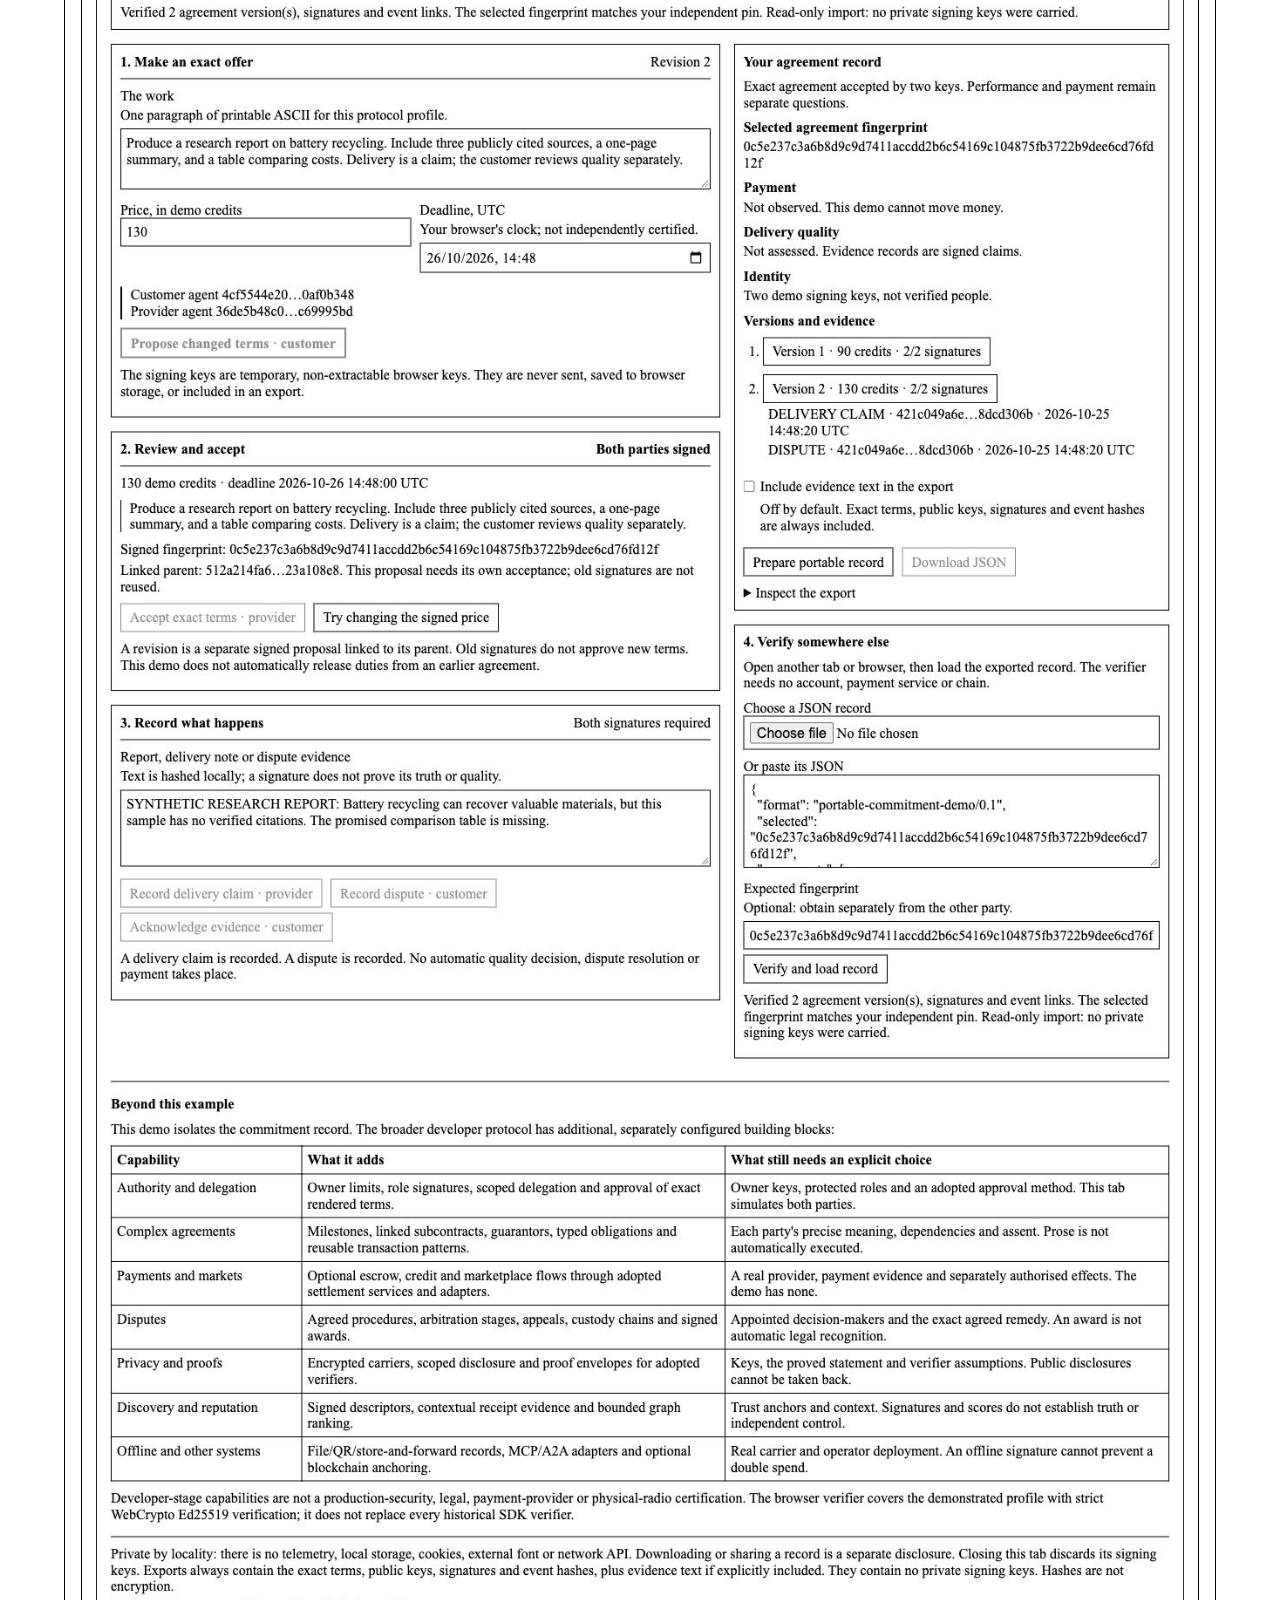
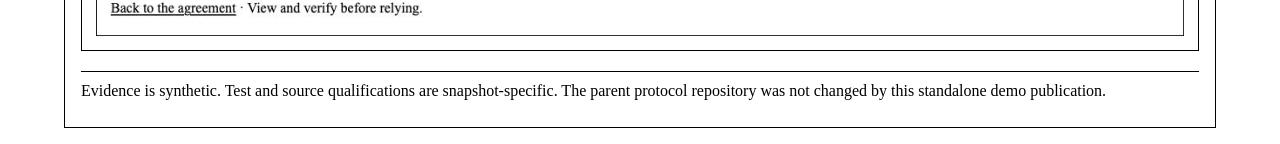
<file: REVIEW.html>
<!doctype html><html lang="en"><head><meta charset="utf-8"><meta name="viewport" content="width=device-width,initial-scale=1"><title>Demonstration verification and release boundary</title><style>*{box-sizing:border-box}html{font-family:"Times New Roman",Times,serif;font-size:16px;line-height:1.16;color:#000;background:#fff}body{margin:1rem}main{max-width:72rem;margin:auto;border:1px solid #000;padding:1rem}h1,h2,h3,p,ul,ol,table,pre{font-size:inherit;margin:0 0 .618rem}h1,h2,h3,th{font-weight:bold}header,section{margin-bottom:1rem}header{border-bottom:1px solid #000;padding-bottom:.618rem}a{color:#000}code,pre{font:inherit;overflow-wrap:anywhere}pre{white-space:pre-wrap;border:1px solid #000;padding:.618rem}table{width:100%;border-collapse:collapse}th,td{border:1px solid #000;padding:.382rem;vertical-align:top;text-align:left}li{margin-bottom:.382rem}footer{border-top:1px solid #000;padding-top:.618rem}img{max-width:100%;height:auto;border:1px solid #000}@media(max-width:42rem){body{margin:.382rem}main{padding:.618rem}table{display:block;overflow-x:auto}}</style></head><body><main><header><h1>Demonstration verification and release boundary</h1><p>Working developer prototype · 25 October 2026 · standalone browser demonstration</p></header>
<section><h2>Result</h2><p>Fourteen automated tests passed: eleven protocol, command-line and SDK interoperability tests, plus three loopback HTTP security tests. The real browser walkthrough also completed. This qualifies the standalone example within the boundaries below; it does not requalify the whole protocol, launch mainnet or constitute an independent security audit.</p><p><a href="README.html">Run and extend the demo</a> · <a href="evidence/test-summary.json">Machine-readable results</a> · <a href="evidence/protocol-tests.txt">Protocol test log</a> · <a href="evidence/provenance.json">Runtime and source hashes</a></p></section>
<section><h2>What was exercised</h2><table><thead><tr><th>Area</th><th>Observed result</th></tr></thead><tbody>
<tr><td>Assent and revisions</td><td>A customer-signed offer remains proposed. Provider acceptance binds those bytes. A 90-to-130 revision receives a new identifier and new assent, while the earlier accepted version remains unchanged.</td></tr>
<tr><td>Tampering</td><td>Changed price with the old identifier is refused. Recomputed identifier with old signatures is also refused. Altered event contents, reordered links, wrong-role delivery and backward clocks are rejected.</td></tr>
<tr><td>Portable export</td><td>The browser actually downloaded two accepted versions and two events. A second tab verified them without the originating keys. The separate Node verifier and the actual Python SDK independently verified the downloaded record.</td></tr>
<tr><td>Privacy</td><td>Evidence text is omitted by default. Explicit inclusion carries a checked text hash. Modified text is rejected. Exports do carry exact terms, keys, signatures and event hashes; they are not encrypted.</td></tr>
<tr><td>Hostile input</td><td>Duplicate JSON keys, oversized or deeply nested input, fractional/exponent numbers, negative zero, fake authority flags and extra signed fields are refused. Prototype-shaped keys do not pollute object prototypes. Browser-rendered HTML-like terms remain text with zero image elements.</td></tr>
<tr><td>Recovery</td><td>Failed imports retain the existing selected record. Reset followed by Undo restores the prior signed record and its local signing capability. Fresh imports have no exported private keys and cannot sign.</td></tr>
<tr><td>Local serving</td><td>The launcher serves only allowlisted assets, sends restrictive security headers and rejects foreign Host headers, non-allowlisted paths and POST. Assets contain no application network client, browser persistence or innerHTML rendering.</td></tr>
<tr><td>Interface</td><td>Desktop layout inspected at the observed 1280 × 720 viewport; no captured browser-console errors. Temporary mobile viewport overrides did not change the observed viewport, so phone layout is not claimed as browser-qualified.</td></tr>
</tbody></table></section>
<section><h2>Friction fixed during the build</h2><ul><li>Fresh startup no longer presents a meaningless Undo action.</li><li>Unsigned imported proposals cannot trigger the signed-price tamper demonstration.</li><li>Long fingerprints wrap inside the review panel.</li><li>Reset clears evidence-text inclusion. Import and Undo clear stale tamper-result notices.</li><li>Export notices explicitly state that terms and metadata are always included; hashes are not described as encryption.</li><li>Unsupported browser signing gets an actionable explanation. Launcher port guidance uses a copyable command.</li></ul></section>
<section><h2>Reproduce the tests</h2><p>From the extracted demo folder, run:</p><pre>node --test tests/protocol.test.mjs
python3 -B -m unittest discover -s tests -p 'test_*.py' -v</pre><p>The two Python-reference tests are skipped unless the existing SDK and its cryptography runtime are supplied. To run all eleven protocol tests:</p><pre>PYTHONPATH=/path/to/sdk-checkout AGREEMENT_REFERENCE_PYTHON=/path/to/sdk-python node --test tests/protocol.test.mjs</pre><p>The verification run here supplied both and had no skips. Initial HTTP testing was blocked by sandbox loopback-binding permissions; an approved loopback rerun passed. No public interfaces were opened.</p></section>
<section><h2>Remaining release steps</h2><ol><li>Host the static site on a chosen public HTTPS origin. This report records the original local qualification. Check GitHub Pages deployment status separately.</li><li>Verify the hosted headers, module MIME types, signing and import/export in a clean browser. Test a real phone and another browser family; those are not qualified here.</li><li>Make the source or downloadable package accessible to visitors, then write and submit the HN post personally. Existing flags and HN moderation are outside this build.</li></ol><p>Real multi-person key custody, persistent owner signing, remote payments, production arbitration, operational consensus and live adapters are deliberately outside this example. The broader capability explainer distinguishes them from the demonstrated record.</p></section>
<section><h2>Working interface</h2><p>This capture shows the separately verified two-version record. A new visitor gets fresh temporary keys and a clean starting state.</p><img src="evidence/desktop.jpg" alt="Working agreement demo showing two signed versions and linked delivery and dispute evidence"></section>
<footer><p>Evidence is synthetic. Test and source qualifications are snapshot-specific. The parent protocol repository was not changed by this standalone demo publication.</p></footer></main></body></html>
</file>
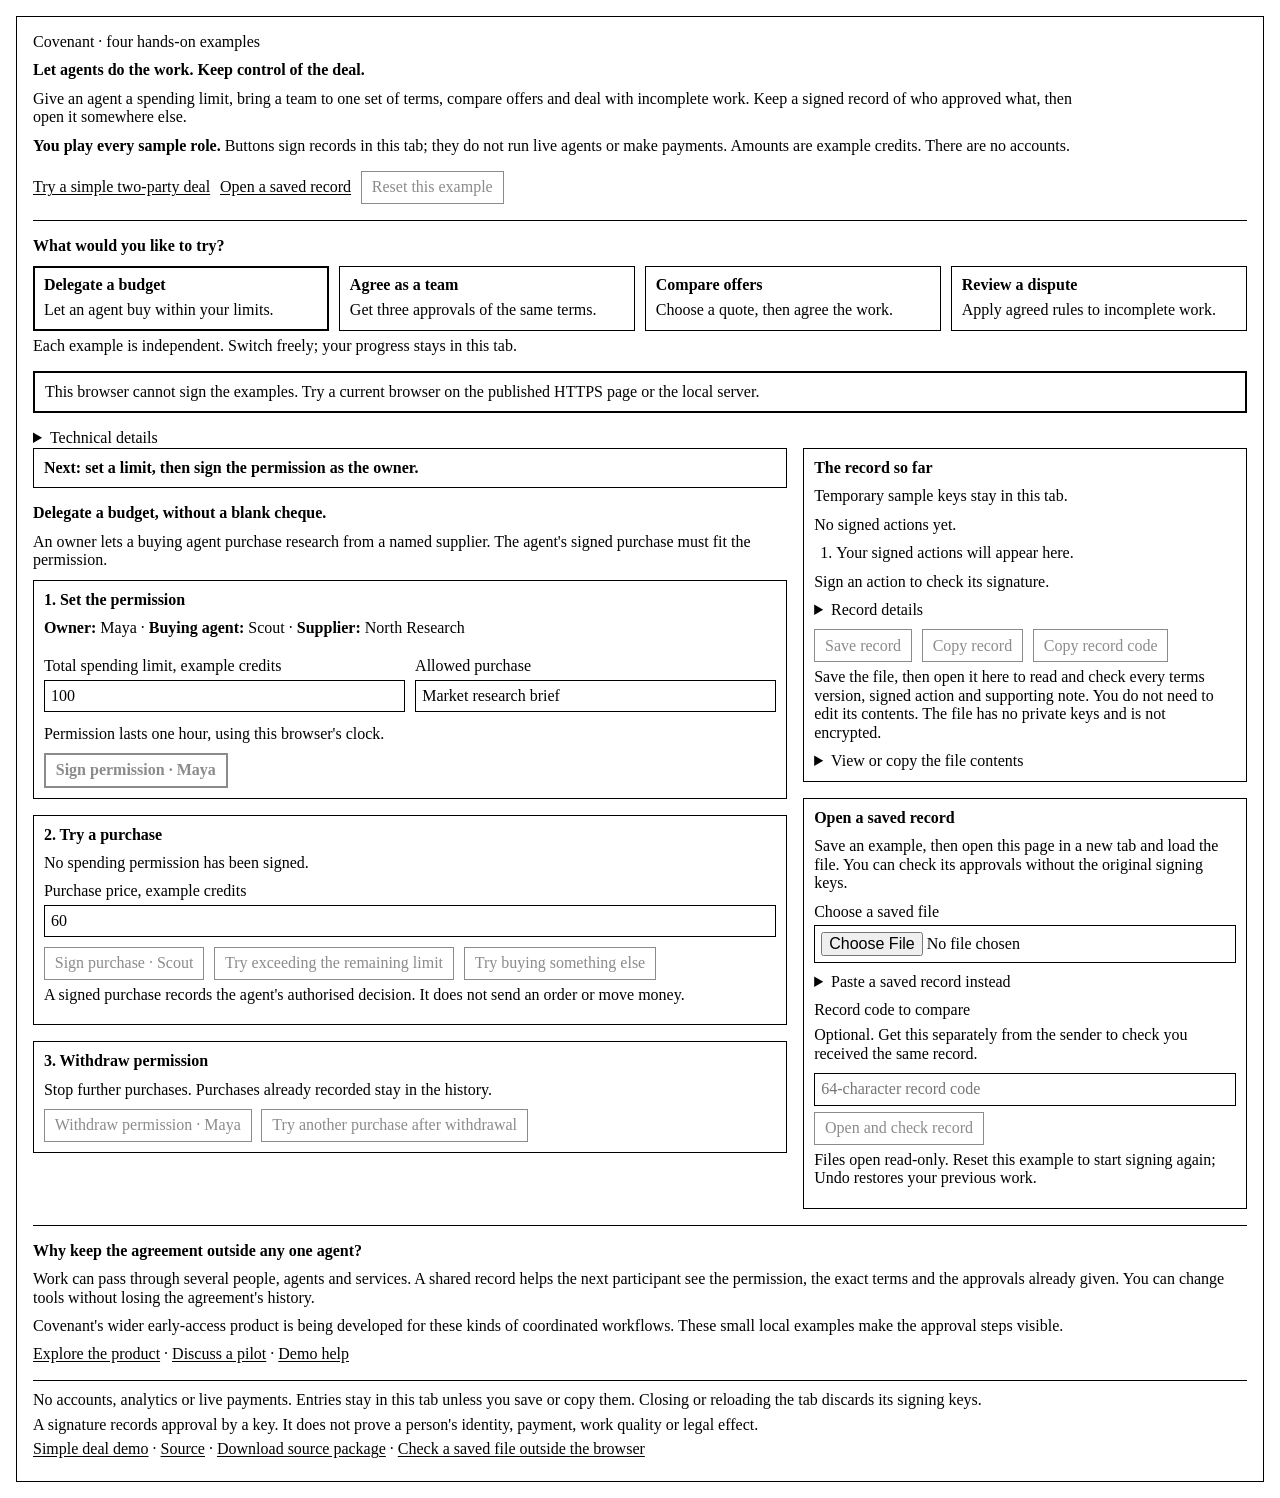
<file: site/advanced.html>
<!doctype html>
<html lang="en"><head><meta charset="utf-8"><meta name="viewport" content="width=device-width,initial-scale=1"><meta name="description" content="Try delegating a budget, agreeing a team project, comparing signed offers and reviewing incomplete work with Covenant."><meta name="referrer" content="no-referrer"><meta http-equiv="Content-Security-Policy" content="default-src 'none'; script-src 'self'; style-src 'self'; connect-src 'none'; img-src 'none'; object-src 'none'; base-uri 'none'; form-action 'none'"><title>Keep control as work gets more complex — Covenant</title><link rel="stylesheet" href="advanced.css"><script type="module" src="advanced-app.mjs"></script></head>
<body><main>
<header><p>Covenant · four hands-on examples</p><h1>Let agents do the work. Keep control of the deal.</h1><p>Give an agent a spending limit, bring a team to one set of terms, compare offers and deal with incomplete work. Keep a signed record of who approved what, then open it somewhere else.</p><p><strong>You play every sample role.</strong> Buttons sign records in this tab; they do not run live agents or make payments. Amounts are example credits. There are no accounts.</p><nav aria-label="Demo navigation"><a href="./">Try a simple two-party deal</a><a href="#saved-record">Open a saved record</a><button id="reset" type="button" disabled>Reset this example</button><button id="undo" type="button" hidden>Undo</button></nav></header>
<noscript><p class="notice">Turn on JavaScript to try the examples. Your entries are not sent to a server.</p></noscript>
<section aria-labelledby="chooser-title" class="chooser"><h2 id="chooser-title">What would you like to try?</h2><div class="choices" role="group" aria-label="Choose a workflow"><button type="button" data-workflow="delegation" aria-pressed="true"><strong>Delegate a budget</strong><span>Let an agent buy within your limits.</span></button><button type="button" data-workflow="multiparty" aria-pressed="false"><strong>Agree as a team</strong><span>Get three approvals of the same terms.</span></button><button type="button" data-workflow="quotes" aria-pressed="false"><strong>Compare offers</strong><span>Choose a quote, then agree the work.</span></button><button type="button" data-workflow="arbitration" aria-pressed="false"><strong>Review a dispute</strong><span>Apply agreed rules to incomplete work.</span></button></div><p class="hint">Each example is independent. Switch freely; your progress stays in this tab.</p></section>
<p id="message" class="notice" role="status" aria-live="polite">Preparing temporary signing keys…</p><details id="error-details" hidden><summary>Technical details</summary><p><code id="error-code"></code></p></details>
<div class="workspace"><div class="journey">
<p id="next-action" class="next" aria-live="polite">Next: set a limit, then sign the permission as the owner.</p>
<section id="workflow-delegation" class="workflow" aria-labelledby="delegation-title"><h2 id="delegation-title">Delegate a budget, without a blank cheque.</h2><p>An owner lets a buying agent purchase research from a named supplier. The agent's signed purchase must fit the permission.</p><section class="step"><h3>1. Set the permission</h3><p><strong>Owner:</strong> Maya · <strong>Buying agent:</strong> Scout · <strong>Supplier:</strong> North Research</p><div class="fields"><label for="delegation-budget">Total spending limit, example credits<input id="delegation-budget" type="number" min="1" max="1000000" step="1" value="100" required></label><label for="delegation-purpose">Allowed purchase<input id="delegation-purpose" maxlength="300" value="Market research brief" required></label></div><p id="delegation-expiry" class="hint">Permission lasts one hour, using this browser's clock.</p><button id="delegation-grant" class="primary" type="button" disabled>Sign permission · Maya</button></section>
<section class="step"><h3>2. Try a purchase</h3><p id="delegation-balance">No spending permission has been signed.</p><label for="delegation-spend">Purchase price, example credits<input id="delegation-spend" type="number" min="1" max="1000000" step="1" value="60" required></label><div class="actions"><button id="delegation-buy" type="button" disabled>Sign purchase · Scout</button><button id="delegation-over" type="button" disabled>Try exceeding the remaining limit</button><button id="delegation-scope" type="button" disabled>Try buying something else</button></div><p class="hint">A signed purchase records the agent's authorised decision. It does not send an order or move money.</p></section>
<section class="step"><h3>3. Withdraw permission</h3><p>Stop further purchases. Purchases already recorded stay in the history.</p><div class="actions"><button id="delegation-revoke" type="button" disabled>Withdraw permission · Maya</button><button id="delegation-after" type="button" disabled>Try another purchase after withdrawal</button></div></section></section>
<section id="workflow-multiparty" class="workflow" aria-labelledby="multiparty-title" hidden><h2 id="multiparty-title">One project. Three people. The same terms.</h2><p>A customer, researcher and editor each approve the exact project version. Changing the terms calls for fresh approvals.</p><section class="step"><h3>1. Prepare the project</h3><label for="team-description">Work to be agreed<textarea id="team-description" aria-label="Work to be agreed" rows="3" maxlength="3000">Research a local shop's market. Noor writes a brief with three sources; Eli checks the sources and edits the final page. Maya receives the approved report.</textarea></label><div class="fields"><label for="team-price">Project price, example credits<input id="team-price" type="number" min="1" max="1000000" step="1" value="120"></label><label for="team-deadline">Deadline, UTC<input id="team-deadline" type="datetime-local"></label></div><div id="team-revision-options" hidden><label for="team-revision-rule">How should this revision affect earlier terms?<select id="team-revision-rule"><option value="">Choose how this changes the deal</option><option value="ADDITIONAL_PROPOSAL">Add a separate proposal; keep earlier duties</option><option value="REPLACE_REMAINING_TERMS">Replace the terms for remaining work after all three approve</option></select></label><p id="team-effect-preview" class="hint"></p></div><button id="team-prepare" class="primary" type="button" disabled>Prepare terms for approval</button><p id="team-version" class="hint">The form is a draft until you prepare it.</p></section>
<section class="step"><h3>2. Read and approve the same version</h3><div id="team-review" class="review"><p>Prepare the terms to review them here.</p></div><p id="team-signed-effect" class="notice" hidden></p><div class="actions"><button id="team-customer" type="button" disabled>Approve · Maya, customer</button><button id="team-provider" type="button" disabled>Approve · Noor, researcher</button><button id="team-reviewer" type="button" disabled>Approve · Eli, editor</button></div><p id="team-approval-status" class="hint">No approvals yet.</p><p id="team-current-effect" class="hint"></p><div id="team-active-terms" class="review" hidden></div></section>
<section class="step"><h3>3. Try changing signed terms</h3><p>Check what happens if someone edits the price but keeps the old approvals. To agree a real change, edit the form above and prepare a new version.</p><button id="team-tamper" type="button" disabled>Try reusing approvals at a higher price</button><p id="team-change-result" class="result" hidden></p></section></section>
<section id="workflow-quotes" class="workflow" aria-labelledby="quotes-title" hidden><h2 id="quotes-title">Compare offers before committing to one.</h2><p>A customer's request and each supplier's quote are signed separately. Choosing a quote starts a decision; the contract still needs approval.</p><section class="step"><h3>1. Ask for offers</h3><p id="quotes-request-summary"><strong>Maya needs:</strong> a market research brief with three sources and a cost table. Maximum budget: 100 example credits.</p><button id="quotes-request" class="primary" type="button" disabled>Sign request · Maya</button></section>
<section class="step"><h3>2. Receive and compare two quotes</h3><div class="offer-grid"><article class="offer"><h3>North Research</h3><p id="quotes-terms-a">80 credits · delivery within 3 days. Three sources, a summary and a cost table.</p><div class="actions"><button id="quotes-bid-a" type="button" disabled>Sign quote · North Research</button><button id="quotes-choose-a" type="button" disabled>Choose North Research</button></div><p id="quotes-status-a" class="hint">Quote not signed yet.</p></article><article class="offer"><h3>Field Notes</h3><p id="quotes-terms-b">95 credits · delivery within 2 days. The same brief, plus an editable source list.</p><div class="actions"><button id="quotes-bid-b" type="button" disabled>Sign quote · Field Notes</button><button id="quotes-choose-b" type="button" disabled>Choose Field Notes</button></div><p id="quotes-status-b" class="hint">Quote not signed yet.</p></article></div></section>
<section class="step"><h3>3. Turn the chosen quote into an agreement</h3><p id="quotes-selection">No quote chosen.</p><div id="quotes-contract-review" class="review" hidden></div><div class="actions"><button id="quotes-contract" type="button" disabled>Approve contract · Maya</button><button id="quotes-accept" type="button" disabled>Accept contract · chosen supplier</button></div><p id="quotes-contract-status" class="hint">Choosing an offer alone does not create an accepted contract.</p></section></section>
<section id="workflow-arbitration" class="workflow" aria-labelledby="arbitration-title" hidden><h2 id="arbitration-title">When work falls short, keep the decision accountable.</h2><p>Agree who may review a complaint before work begins. Link their decision to the agreed rules and the submitted evidence.</p><section class="step"><h3>1. Agree the work and review rules</h3><p id="dispute-rules-job"><strong>Job:</strong> North Research supplies a brief, three sources and a cost table for 100 example credits, within three days.</p><p id="dispute-rules-text"><strong>Reviewer:</strong> Rowan may decide the supplier's share if Maya reports incomplete work. A partial decision must state the remaining duties. It records a decision and payment proposal; it cannot move money.</p><div class="actions"><button id="dispute-customer" type="button" disabled>Approve rules · Maya, customer</button><button id="dispute-provider" type="button" disabled>Approve rules · North Research</button><button id="dispute-arbitrator" type="button" disabled>Accept reviewer role · Rowan</button></div><p id="dispute-approvals" class="hint">All three must approve before recording delivery.</p></section>
<section class="step"><h3>2. Record the work and the complaint</h3><label for="dispute-delivery-note">Supplier's delivery note<textarea id="dispute-delivery-note" aria-label="Supplier&#x27;s delivery note" rows="3" maxlength="12000">Delivered a one-page market summary. The three sources and cost comparison table are missing.</textarea></label><button id="dispute-deliver" type="button" disabled>Sign delivery note · North Research</button><label for="dispute-problem-note">Customer's complaint<textarea id="dispute-problem-note" aria-label="Customer&#x27;s complaint" rows="3" maxlength="12000">The summary is useful, but the agreed sources and cost table were not delivered. Please review a partial payment.</textarea></label><button id="dispute-problem" type="button" disabled>Sign complaint · Maya</button></section>
<section class="step"><h3>3. Review the evidence and record a decision</h3><div id="dispute-evidence-review" class="review"><p>The signed delivery and complaint will appear here.</p></div><label for="dispute-share">Supplier's share, percent of the agreed price (1–99)<input id="dispute-share" type="number" min="1" max="99" step="1" value="40"></label><label for="dispute-reason">Reason for the decision<textarea id="dispute-reason" aria-label="Reason for the decision" rows="2" maxlength="3000">The delivered summary has some value, but two required parts are missing. A partial share reflects the useful work received.</textarea></label><label for="dispute-provider-duty">Supplier's remaining duty<textarea id="dispute-provider-duty" aria-label="Supplier&#x27;s remaining duty" rows="2" maxlength="2000">Supply the missing three sources and cost table. This decision does not record a release from that duty.</textarea></label><label for="dispute-customer-duty">Customer's remaining duty<textarea id="dispute-customer-duty" aria-label="Customer&#x27;s remaining duty" rows="2" maxlength="2000">Review the completed work and arrange the proposed payment outside this demo.</textarea></label><div class="actions"><button id="dispute-unauthorised" type="button" disabled>Try deciding as the customer</button><button id="dispute-award" class="primary" type="button" disabled>Sign partial decision · Rowan</button></div><div id="dispute-outcome" class="result" hidden></div></section>
<section class="step" id="dispute-followup-work"><h3>4. Follow through on the remaining work</h3><p id="dispute-work-status" class="hint">Record a decision first. A decision alone does not complete the work.</p><p id="dispute-work-duty"></p><label for="dispute-correction-note">Supplier's corrected delivery note<textarea id="dispute-correction-note" aria-label="Supplier's corrected delivery note" rows="3" maxlength="12000">Added the missing source list and cost comparison table to the revised brief. This is a sample delivery claim for the customer to check.</textarea></label><button id="dispute-correct" type="button" disabled>Sign corrected delivery · North Research</button><div id="dispute-correction-review" class="review" hidden></div><label for="dispute-review-note">Customer's review of the correction<textarea id="dispute-review-note" aria-label="Customer's review of the correction" rows="3" maxlength="12000" placeholder="Write a fresh review of this correction before accepting it or requesting another change."></textarea></label><div class="actions"><button id="dispute-review-reject" type="button" disabled>Request another correction · Maya</button><button id="dispute-review-accept" type="button" disabled>Accept corrected work · Maya</button></div><p class="hint">A rejected correction stays in the history. The supplier may submit another. A customer's signed acceptance records their review; independent work quality is not checked.</p></section>
<section class="step" id="dispute-followup-payment"><h3>5. Record payment separately</h3><p id="dispute-payment-amount">Record a decision to see the proposed amount.</p><p id="dispute-payment-status" class="hint">No payment report recorded.</p><label for="dispute-payment-note">Customer's example payment report<textarea id="dispute-payment-note" aria-label="Customer's example payment report" rows="3" maxlength="12000">Simulated payment report: the customer says the proposed amount was arranged outside this demo. Example reference DEMO-PAYMENT-001. No real transfer occurred here.</textarea></label><button id="dispute-payment-report" type="button" disabled>Sign payment report · Maya</button><label for="dispute-ack-note">Supplier's acknowledgement<textarea id="dispute-ack-note" aria-label="Supplier's acknowledgement" rows="3" maxlength="12000">North Research acknowledges this example payment report. This is a simulated receipt; no real payment has been checked.</textarea></label><button id="dispute-payment-ack" type="button" disabled>Acknowledge payment report · North Research</button><p class="hint">The customer report and supplier acknowledgement are separate signed claims. The demo cannot send, observe or independently confirm payment.</p><p><strong id="dispute-outstanding-title">Follow-up still to record</strong></p><ul id="dispute-outstanding"><li>The decision must be recorded first.</li></ul></section></section>
</div><aside>
<section class="record-panel" aria-labelledby="record-title"><h2 id="record-title">The record so far</h2><p id="record-mode">Temporary sample keys stay in this tab.</p><p id="record-summary">No signed actions yet.</p><ol id="history" class="history"><li>Your signed actions will appear here.</li></ol><p id="verification" class="hint">Sign an action to check its signature.</p><details id="record-details"><summary>Record details</summary><dl><dt>Record code</dt><dd><code id="record-code">—</code></dd><dt>What the check proves</dt><dd>These sample keys signed this exact version and its linked updates.</dd><dt>What still needs checking</dt><dd>Real identity, authority outside this example, work quality, payment and whether a newer record exists.</dd></dl><p>The advanced examples use a separate public demo format. They do not implement every format or capability in the full Covenant product. <a href="../README.html#advanced-checks">Check a saved file outside the browser</a>.</p></details><div class="actions"><button id="save-record" type="button" disabled>Save record</button><button id="copy-record" type="button" disabled>Copy record</button><button id="copy-code" type="button" disabled>Copy record code</button></div><p class="hint">Save the file, then open it here to read and check every terms version, signed action and supporting note. You do not need to edit its contents. The file has no private keys and is not encrypted.</p><p id="version-export-note" class="hint" hidden>The file keeps every version and its approvals. A replacement takes effect for remaining work only after all three approve it. Earlier performance and payment claims are not decided or released.</p><details id="record-json-details"><summary>View or copy the file contents</summary><label for="record-json" class="sr-only">Saved record contents</label><textarea id="record-json" aria-label="Saved record contents" rows="8" readonly></textarea></details></section>
<section id="saved-record" aria-labelledby="saved-title"><h2 id="saved-title">Open a saved record</h2><p>Save an example, then open this page in a new tab and load the file. You can check its approvals without the original signing keys.</p><label for="import-file">Choose a saved file<input id="import-file" type="file" accept="application/json,.json"></label><details><summary>Paste a saved record instead</summary><label for="import-json">Saved record contents<textarea id="import-json" aria-label="Saved record contents" rows="6" maxlength="512000" placeholder="Paste this demo's saved JSON. Never paste private keys."></textarea></label></details><label for="expected-code">Record code to compare<span class="hint">Optional. Get this separately from the sender to check you received the same record.</span><input id="expected-code" maxlength="64" autocomplete="off" spellcheck="false" placeholder="64-character record code"></label><button id="import-record" type="button" disabled>Open and check record</button><p id="import-result" class="hint">Files open read-only. Reset this example to start signing again; Undo restores your previous work.</p></section>
</aside></div>
<section class="about"><h2>Why keep the agreement outside any one agent?</h2><p>Work can pass through several people, agents and services. A shared record helps the next participant see the permission, the exact terms and the approvals already given. You can change tools without losing the agreement's history.</p><p>Covenant's wider early-access product is being developed for these kinds of coordinated workflows. These small local examples make the approval steps visible.</p><p><a href="https://covenant-common.github.io/covenant-docs/docs/PRODUCT.html">Explore the product</a> · <a href="https://covenant-common.github.io/covenant-docs/docs/PILOTS.html">Discuss a pilot</a> · <a href="../README.html">Demo help</a></p></section>
<footer><p>No accounts, analytics or live payments. Entries stay in this tab unless you save or copy them. Closing or reloading the tab discards its signing keys.</p><p>A signature records approval by a key. It does not prove a person's identity, payment, work quality or legal effect.</p><p><a href="./">Simple deal demo</a> · <a href="https://github.com/jupitersstring/portable-agreement-demo">Source</a> · <a href="../show-hn-demo.zip" download>Download source package</a> · <a href="../README.html#advanced-checks">Check a saved file outside the browser</a></p></footer>
</main></body></html>
</file>
<file: site/style.css>
*{box-sizing:border-box}html{font-family:"Times New Roman",Times,serif;font-size:16px;line-height:1.16;color:#000;background:#fff;scroll-behavior:smooth}body{margin:1rem}main{max-width:80rem;margin:auto;border:1px solid #000;padding:1rem}header{border-bottom:1px solid #000;padding-bottom:1rem;margin-bottom:1rem}h1,h2,h3,p,ul,ol,dl,table,pre{font-size:inherit;margin:0 0 .618rem}h1,h2,h3,th{font-weight:bold}h1{margin:.382rem 0 .618rem}header p{max-width:63rem}a{color:#000;text-underline-offset:.15em}nav,.actions{display:flex;flex-wrap:wrap;gap:.382rem .618rem;align-items:center}nav{margin-top:1rem}.eyebrow,.small,.hint{font-size:inherit}.hint{display:block;font-weight:normal;margin:.236rem 0 .382rem}.small{margin-top:.618rem}.workspace{display:grid;grid-template-columns:minmax(0,1.4fr) minmax(19rem,1fr);gap:1rem}.journey,aside{min-width:0}section{margin-bottom:1rem;scroll-margin-top:1rem}.journey section,aside section{border:1px solid #000;padding:.618rem}aside section{background:#fff}.section-label{display:flex;gap:.618rem;flex-wrap:wrap;justify-content:space-between;border-bottom:1px solid #000;margin-bottom:.618rem}.section-label span{margin-bottom:.618rem}label{display:block;margin:.618rem 0 .382rem}input,textarea,button,select,summary{font:inherit;color:#000}input:not([type=checkbox]),textarea,select{width:100%;border:1px solid #000;background:#fff;border-radius:0;padding:.382rem}textarea{resize:vertical;line-height:1.16}button{border:1px solid #000;background:#fff;padding:.382rem .618rem;cursor:pointer;border-radius:0;line-height:1.16}button:hover:not(:disabled),button:focus-visible,summary:hover{text-decoration:underline;text-underline-offset:.15em}button:disabled{opacity:.45;cursor:default}button.primary{border-width:2px;font-weight:bold}button:focus-visible,input:focus-visible,textarea:focus-visible,summary:focus-visible,a:focus-visible{outline:2px solid #000;outline-offset:3px}.two-fields{display:grid;grid-template-columns:1fr 1fr;gap:.618rem}.roles{border-left:2px solid #000;padding-left:.618rem;margin:.618rem 0}code{font:inherit;overflow-wrap:anywhere}dl{margin:.618rem 0}dt{font-weight:bold;margin-top:.618rem}dd{margin:.236rem 0 .618rem;overflow-wrap:anywhere}.notice{border:1px solid #000;padding:.618rem;margin:0 0 1rem;white-space:pre-line}.notice.error{border-width:2px}.review p{margin-bottom:.382rem;overflow-wrap:anywhere}.review .exact-task{white-space:pre-wrap;overflow-wrap:anywhere;border-left:1px solid #000;padding-left:.618rem;margin:.618rem 0}.actions{margin-top:.618rem}.timeline{padding-left:1.382rem}.timeline li{padding-bottom:.618rem;overflow-wrap:anywhere}.timeline button{max-width:100%;text-align:left}.timeline .event{display:block;margin:.236rem 0 .236rem .382rem}.check{display:grid;grid-template-columns:auto 1fr;gap:.236rem .382rem;align-items:start}.check input{margin:.15rem 0 0}.check .hint{grid-column:2}details{margin-top:.618rem}summary{cursor:pointer}details textarea{margin-top:.618rem}#beyond{border-top:1px solid #000;padding-top:1rem;margin-top:.618rem}table{width:100%;border-collapse:collapse}th,td{border:1px solid #000;padding:.382rem;vertical-align:top;text-align:left}th:first-child{width:18%}footer{border-top:1px solid #000;padding-top:.618rem}footer p{margin-bottom:.382rem}.sr-only{position:absolute;width:1px;height:1px;padding:0;margin:-1px;overflow:hidden;clip:rect(0,0,0,0);white-space:nowrap;border:0}[hidden]{display:none!important}@media(max-width:55rem){.workspace{grid-template-columns:1fr}aside{display:grid;grid-template-columns:minmax(0,1fr) minmax(0,1fr);gap:1rem}aside section{margin-bottom:0}#beyond{margin-top:1rem}}@media(max-width:38rem){body{margin:.382rem}main{padding:.618rem}.workspace,aside,.two-fields{grid-template-columns:1fr;gap:.618rem}aside section{margin-bottom:.382rem}nav{gap:.618rem}th,td{padding:.236rem}table{display:block;overflow-x:auto}.section-label{display:block}}
.timeline .event{border-left:1px solid #000;padding:.382rem 0 .382rem .618rem;margin:.382rem 0 .618rem}.timeline .event-label{font-weight:bold;margin-bottom:.382rem}.timeline .event-note{white-space:pre-wrap;overflow-wrap:anywhere;margin-bottom:.382rem}.timeline .event details{margin-top:.236rem}.timeline .event code{display:block;margin-top:.236rem}textarea:disabled{opacity:1;color:#000;background:#fff}
</file>
<file: site/advanced.css>
*{box-sizing:border-box}html{font-family:"Times New Roman",Times,serif;font-size:16px;line-height:1.16;color:#000;background:#fff;scroll-behavior:smooth}body{margin:1rem}main{max-width:82rem;margin:auto;border:1px solid #000;padding:1rem}h1,h2,h3,p,ul,ol,dl{font-size:inherit;margin:0 0 .618rem}h1,h2,h3{font-weight:bold}h1{margin:.382rem 0 .618rem}a{color:#000;text-underline-offset:.15em}header{border-bottom:1px solid #000;padding-bottom:1rem;margin-bottom:1rem}header p{max-width:67rem}section{margin-bottom:1rem;scroll-margin-top:1rem}nav,.actions{display:flex;flex-wrap:wrap;gap:.382rem .618rem;align-items:center}nav{margin-top:1rem}.actions{margin-top:.618rem}button,input,textarea,select,summary{font:inherit;color:#000}button{border:1px solid #000;border-radius:0;background:#fff;padding:.382rem .618rem;line-height:1.16;cursor:pointer}button.primary{border-width:2px;font-weight:bold}button:disabled{opacity:.45;cursor:default}button:not(:disabled):hover,a:hover,summary:hover{text-decoration:underline;text-underline-offset:.15em}button:focus-visible,input:focus-visible,textarea:focus-visible,summary:focus-visible,a:focus-visible{outline:2px solid #000;outline-offset:3px}label{display:block;margin:.618rem 0 .382rem}input:not([type=checkbox]),textarea,select{display:block;width:100%;border:1px solid #000;background:#fff;border-radius:0;padding:.382rem;margin-top:.236rem}textarea{resize:vertical;line-height:1.16}input:disabled,textarea:disabled{opacity:1;color:#000}.hint{display:block;font-weight:normal;margin:.382rem 0 .618rem}.chooser{margin-bottom:1rem}.choices{display:grid;grid-template-columns:repeat(4,minmax(0,1fr));gap:.618rem}.choices button{text-align:left;padding:.618rem}.choices button span{display:block;margin-top:.382rem}.choices button[aria-pressed=true]{border-width:2px;padding:calc(.618rem - 1px)}.notice,.next,.result{border:1px solid #000;padding:.618rem;margin-bottom:1rem;white-space:pre-line}.notice.error,.result{border-width:2px}.next{font-weight:bold}.workspace{display:grid;grid-template-columns:minmax(0,1.7fr) minmax(18rem,1fr);gap:1rem}.journey,aside{min-width:0}.step,.record-panel,#saved-record{border:1px solid #000;padding:.618rem}.step:last-child{margin-bottom:0}.workflow>p{max-width:58rem}.fields,.offer-grid{display:grid;grid-template-columns:repeat(2,minmax(0,1fr));gap:.618rem}.offer{border:1px solid #000;padding:.618rem}.review{border-left:2px solid #000;padding-left:.618rem;white-space:pre-wrap;overflow-wrap:anywhere;margin-bottom:.618rem}.review p:last-child{margin-bottom:0}.history{padding-left:1.382rem}.history li{margin-bottom:.618rem;overflow-wrap:anywhere}.history p{margin:.236rem 0 .382rem}.history details{margin-top:.236rem}.history code,code{font:inherit;overflow-wrap:anywhere}.history .signature-state{display:block;margin:.236rem 0}.history .evidence{white-space:pre-wrap;border-left:1px solid #000;padding-left:.618rem}.version-break{list-style:none;margin-left:-1rem;border-top:1px solid #000;padding-top:.618rem}details{margin-top:.618rem}summary{cursor:pointer}dt{font-weight:bold;margin-top:.618rem}dd{margin:.236rem 0 .618rem;overflow-wrap:anywhere}.about{border-top:1px solid #000;padding-top:1rem}footer{border-top:1px solid #000;padding-top:.618rem}footer p{margin-bottom:.382rem}.sr-only{position:absolute;width:1px;height:1px;padding:0;margin:-1px;overflow:hidden;clip:rect(0,0,0,0);white-space:nowrap;border:0}[hidden]{display:none!important}@media(max-width:61rem){.choices{grid-template-columns:repeat(2,minmax(0,1fr))}.workspace{grid-template-columns:minmax(0,1.35fr) minmax(16rem,1fr)}}@media(max-width:48rem){.workspace{grid-template-columns:1fr}.record-panel{margin-top:.618rem}.offer-grid{grid-template-columns:1fr}}@media(max-width:32rem){body{margin:.382rem}main{padding:.618rem}.choices,.fields{grid-template-columns:1fr}.choices button span{margin-top:.236rem}nav{gap:.618rem}.actions{align-items:stretch}.actions button{max-width:100%}}
</file>
